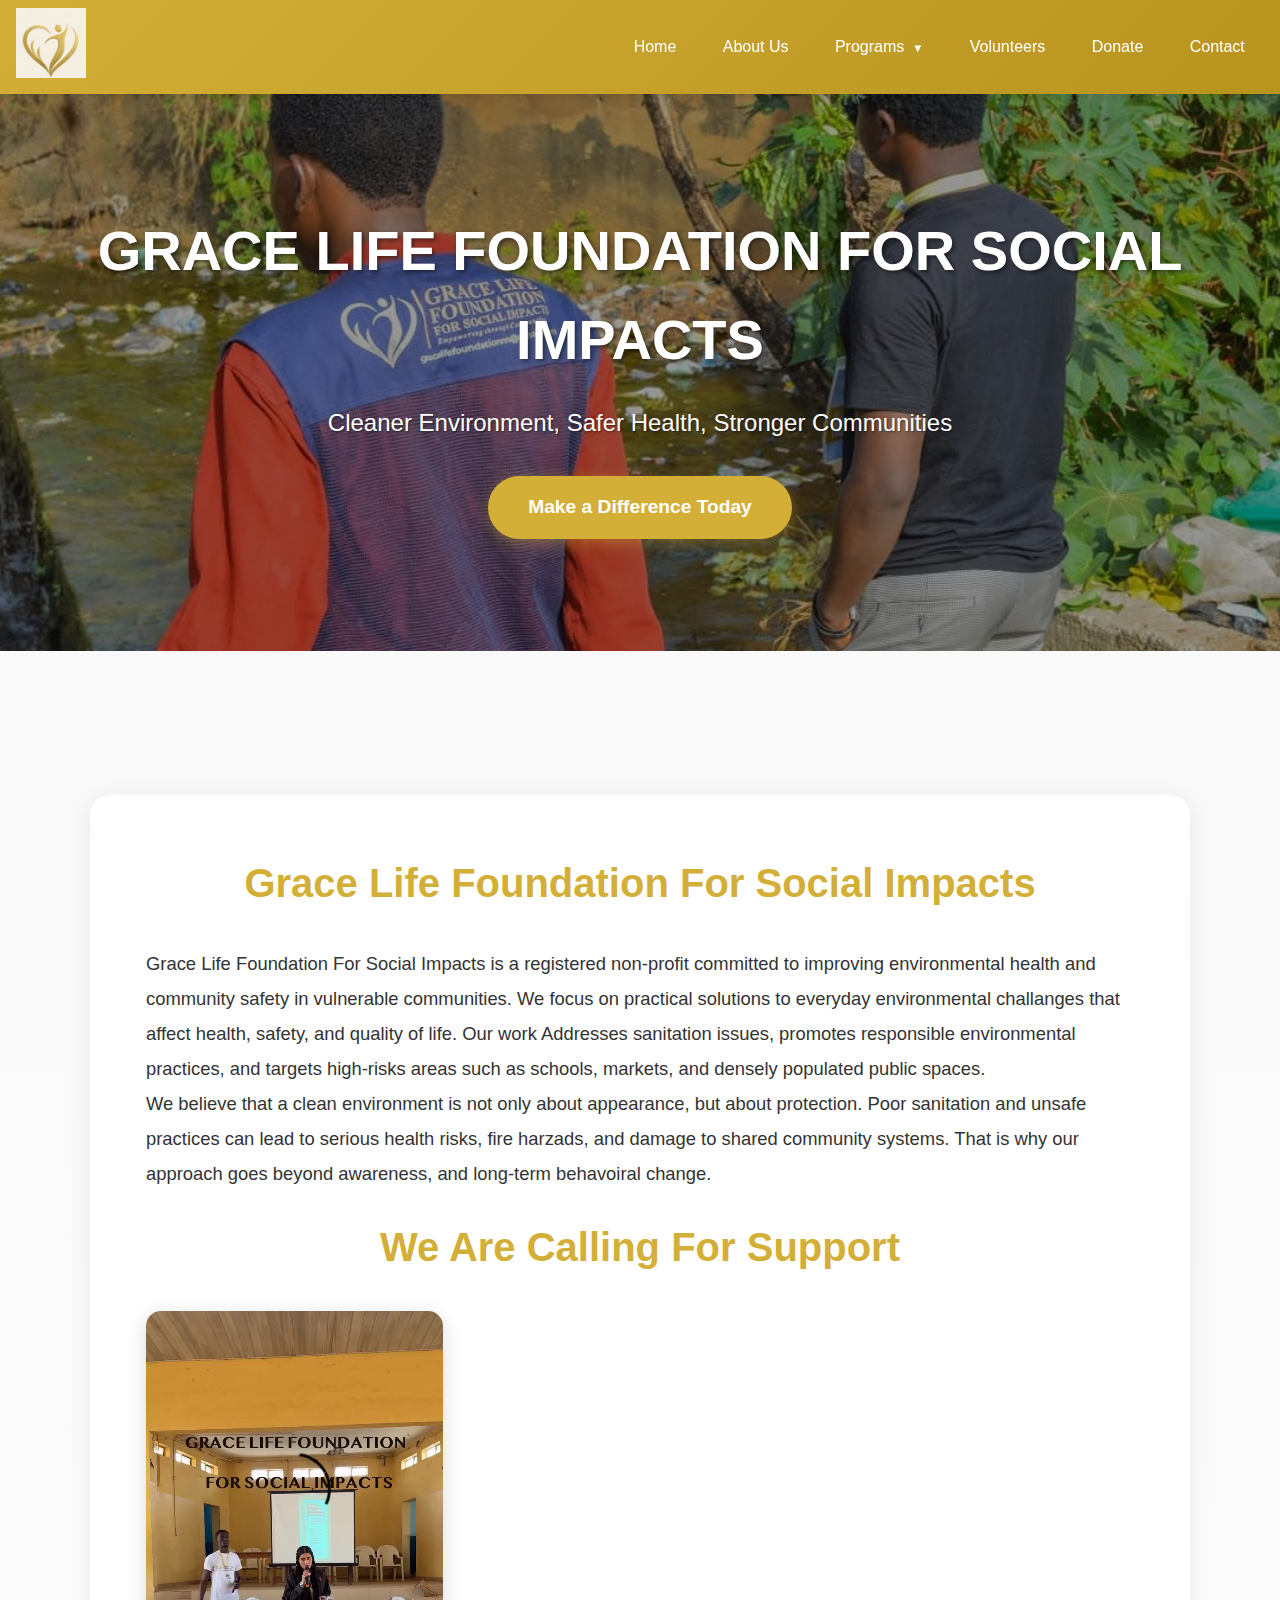
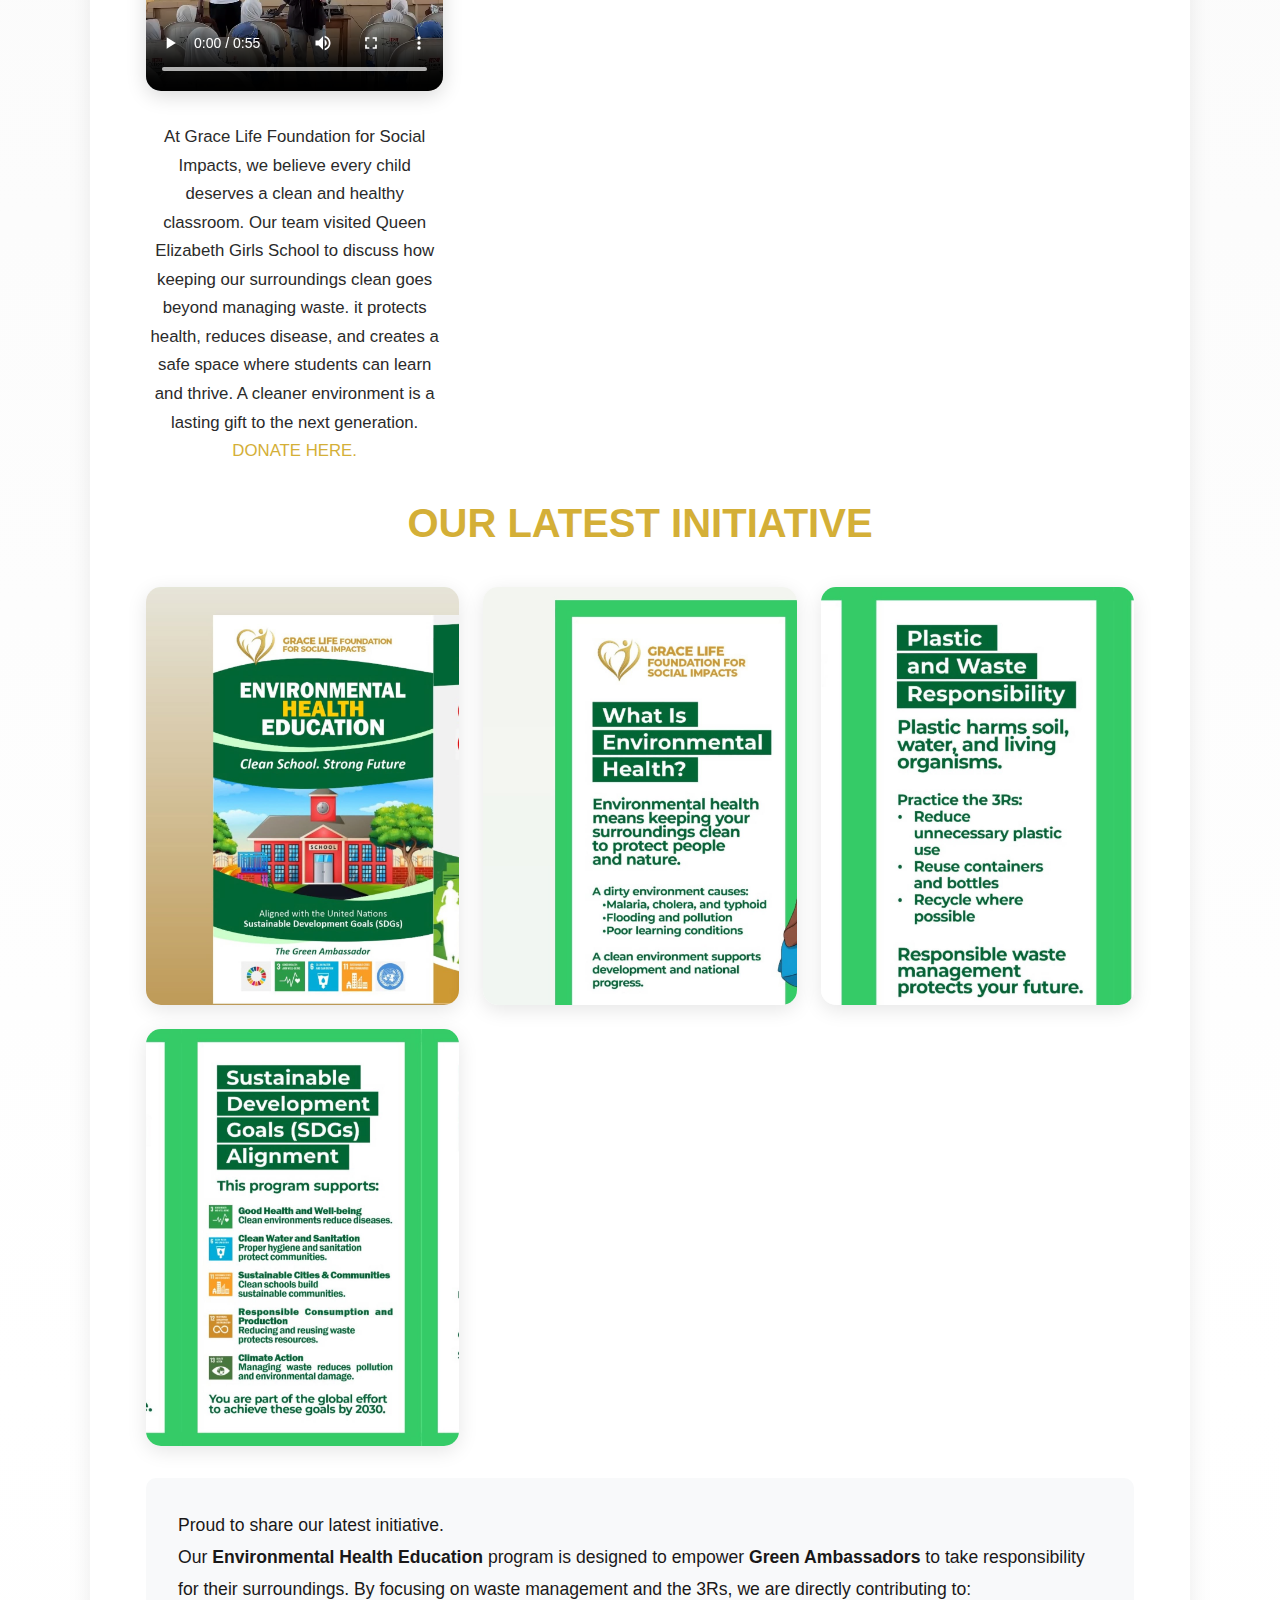
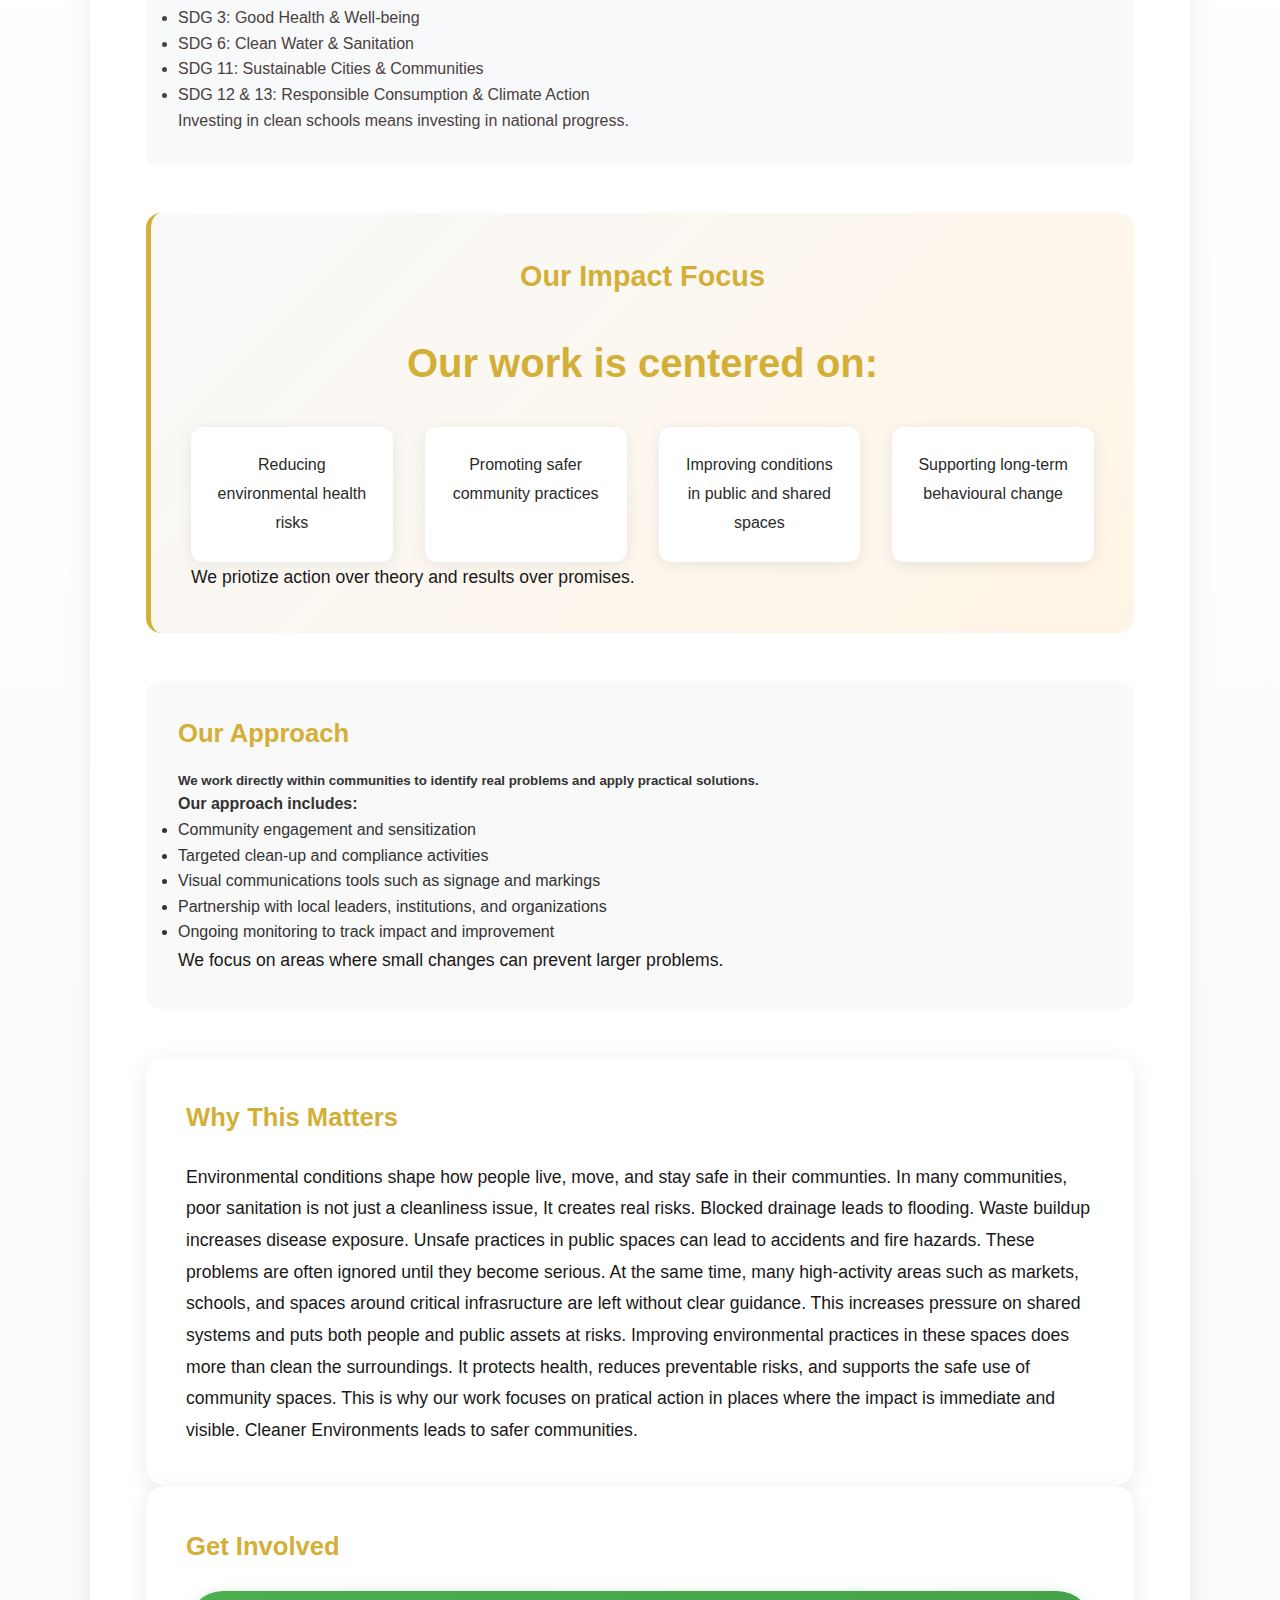
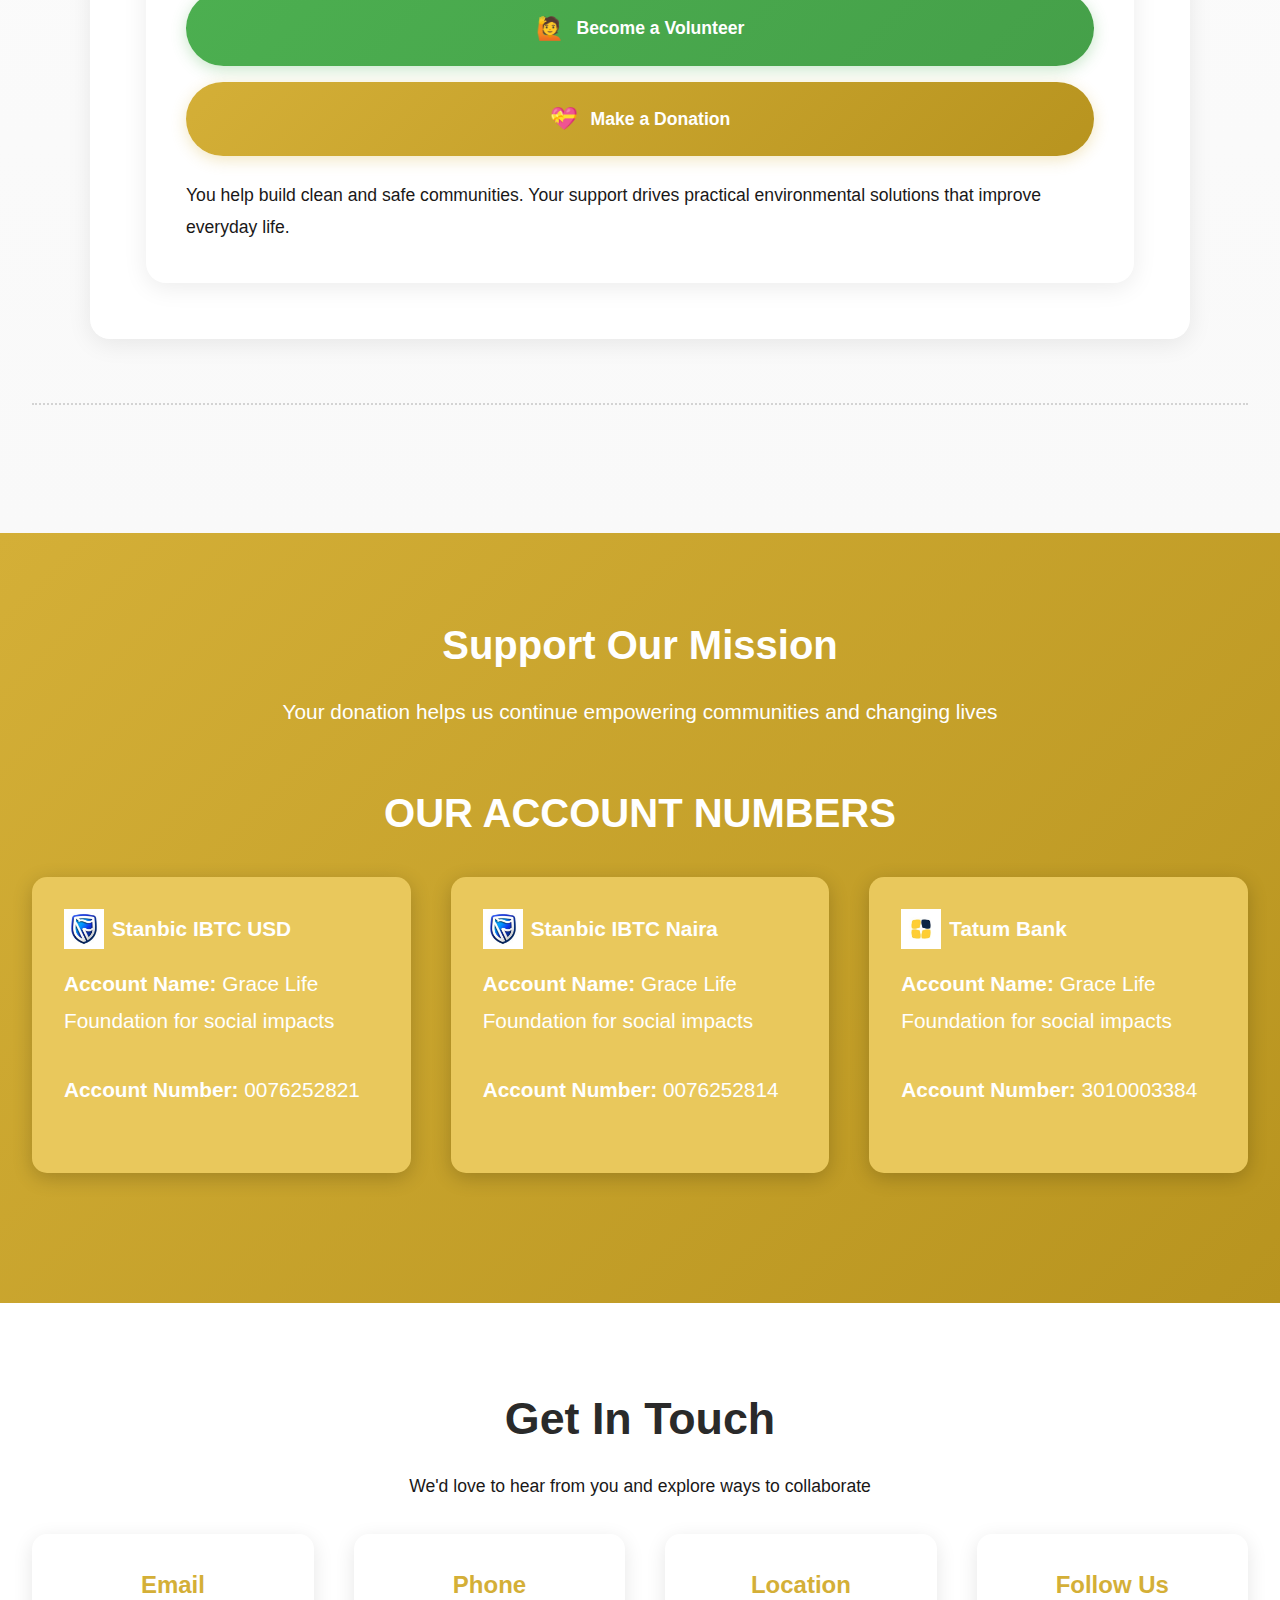
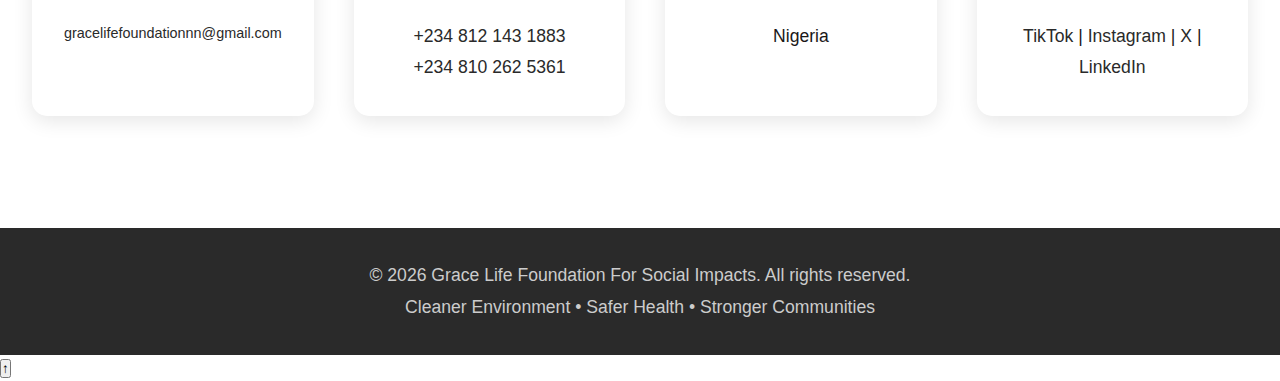
<file: index.html>
<!DOCTYPE html>
<html lang="en">
<head>
  <meta charset="UTF-8">
  <meta name="viewport" content="width=device-width, initial-scale=1.0">
  <meta name="description" content="Grace Life Foundation (Non-Governmental Organization) - Cleaner Environment, Safer Health and Stronger Communities.">
  <meta name="keywords" content="Grace Life Foundation, NGO, Cleaner Environment, charity, Safer Health, service, education, social impact">
  <meta http-equiv="X-Frame-Options" content="SAMEORIGIN">
  <meta http-equiv="X-Content-Type-Options" content="nosniff">
  <meta http-equiv="Content-Security-Policy" content="upgrade-insecure-requests">

  <link rel="icon" type="image/x-icon" href="assets/images/logo.jpg">
  <title>GRACE LIFE FOUNDATION FOR SOCIAL IMPACTS</title>
  <link rel="canonical" href="https://gracelifefoundation.org/">
  <link rel="stylesheet" href="assets/Styles/header.css">
  <link rel="stylesheet" href="assets/Styles/about.css">
  <link rel="stylesheet" href="assets/Styles/index.css">
  <link rel="stylesheet" href="assets/Styles/media.css">

  <script type="application/ld+json">
  {
    "@context": "https://schema.org",
    "@type": "NGO",
    "name": "Grace Life Foundation For Social Impacts",
    "url": "https://www.gracelifefoundation.org",
    "logo": "https://www.gracelifefoundation.org/assets/images/logo.jpg",
    "email": "gracelifefoundationnn@gmail.com",
    "telephone": "+2348121431883",
    "description": "Grace Life Foundation For Social Impacts is a registered non-profit dedicated to providing humanittarian aid and health support to vulnerable communities in Nigeria.",
    "address": {
      "@type": "PostalAddress",
      "addressCountry": "NG"
    },
    "sameAs": [
      "https://www.tiktok.com/@gracelifefoundation",
      "https://www.instagram.com/grace_life_foundation",
      "https://www.x.com/GracelifeI",
      "https://www.linkedin.com/in/grace-life-foundation-for-social-impacts-80000a39b"
    ]
  }
  </script>
</head>
<body>

   <!-- HEADER -->
  <header id="header-container">
    <div class="logo-wrapper">
      <a href="/">
        <img src="assets/images/logo.jpg" href="index.html" alt="Grace Life Foundation Logo" class="logo-image">
      </a>
    </div>
    <!-- Hamburger Menu Button -->
    <div class="hamburger" id="hamburger">
      <span></span>
      <span></span>
      <span></span>
    </div>

    <nav class="header-wrapper" id="headerNav">
      <a href="/">Home</a>
      <a href="about.html">About Us</a>
      
      <div class="dropdown">
        <span class="nav-item">Programs</span>
        <div class="dropdown-content">
          <a href="health_and_action.html">Environmental Health & Action</a>
          <a href="2026.html">Programs (2026)</a>
          <a href="programs.html">Programs (2025)</a>
        </div>
      </div>
      <a href="volunteer.html">Volunteers</a>
      <a href="donate.html">Donate</a>
      <a href="#contact">Contact</a>
    </nav>
  </header>


  <!-- HERO SECTION -->
  <section class="hero-section" id="home">
    <h1>GRACE LIFE FOUNDATION FOR SOCIAL IMPACTS  </h1>
    <p>Cleaner Environment, Safer Health, Stronger Communities</p>
    <a href="#donate" class="cta-button">Make a Difference Today</a>
  </section>

  <!-- ABOUT SECTION -->
  <section id="about">

    <!-- Main About Content -->
    <div class="about-content-wrapper">
      <div class="about-main-text">
        <h2>Grace Life Foundation For Social Impacts</h2>
        <p class="intro-text"> 
          Grace Life Foundation For Social Impacts is a registered non-profit committed to improving environmental health 
          and community safety in vulnerable communities.
          We focus on practical solutions to everyday environmental challanges that affect health, safety, and quality of life.
          Our work Addresses sanitation issues, promotes responsible environmental
          practices, and targets high-risks areas such as schools, markets, and densely populated
          public spaces.<br>
          We believe that a clean environment is not only about appearance, but about protection. Poor sanitation
          and unsafe practices can lead to serious health risks, fire harzads, and damage to shared community systems. That is 
          why our approach goes beyond awareness, and long-term behavoiral change.
        </p>
        <!-- Donation Wrapper -->
        <div class="project1-header">
          <h2>We Are Calling For Support</h2>
        </div>
        <div class="notable-grid">
          <div class="notable-item">
            <video controls src="assets/videos/MAR-3.mp4" class="founder-image" alt="calling for donations"></video>
            <p>
              At Grace Life Foundation for Social Impacts, we believe every child deserves a clean and healthy classroom. 
              Our team visited Queen Elizabeth Girls School to discuss how keeping our surroundings clean goes beyond 
              managing waste. it protects health, reduces disease, and creates a safe space where students can learn and thrive.
              A cleaner environment is a lasting gift to the next generation.<a href="donate.html" style="color: #d4af37;"> DONATE HERE.</a>
            </p>
          </div>
        </div>
        <br>  
        
     
        <!-- OUR LATEST INITIATIVE -->
        <div class="project1-header">
          <h2>OUR LATEST INITIATIVE</h2>
        </div>
        <div class="image-gallery-4">
          <div class="gallery-item-4">
            <img src="assets/images/2026-FEB25-08.jpg" alt="Empowering Green Ambassadors for a Healthier Future">
          </div>
          <div class="gallery-item-4">
            <img src="assets/images/2026-FEB25-09.jpg" alt="Empowering Green Ambassadors for a Healthier Future">
          </div>
          <div class="gallery-item-4">
            <img src="assets/images/2026-FEB25-10.jpg" alt="Empowering Green Ambassadors for a Healthier Future">
          </div>
          <div class="gallery-item-4">
            <img src="assets/images/2026-FEB25-11.jpg" alt="Empowering Green Ambassadors for a Healthier Future">
          </div>
        </div>
        <div class="program-text">
          <P>
            Proud to share our latest initiative.<br>
            Our <strong>Environmental Health Education</strong> program is designed to empower <strong>Green Ambassadors</strong>
            to take responsibility for their surroundings.
            By focusing on waste management and the 3Rs, we are directly contributing to:
            <ul>
              <li>SDG 3: Good Health & Well-being</li>
              <li>SDG 6: Clean Water & Sanitation</li>
              <li>SDG 11: Sustainable Cities & Communities</li>
              <li>SDG 12 & 13: Responsible Consumption & Climate Action</li>
            </ul>
            Investing in clean schools means investing in national progress.
          </P>
        </div>

        <!-- Impact Section with Icons -->
        <div class="impact-section">
          <h3>Our Impact Focus</h3>
          <h2>Our work is centered on:</h2>
          <div class="impact-grid">
            <div class="impact-item">
              <p>Reducing environmental health risks</p>
            </div>
            <div class="impact-item">
              <p>Promoting safer community practices</p>
            </div>
            <div class="impact-item">
              <p>Improving conditions in public and shared spaces</p>
            </div>
            <div class="impact-item">
              <p>Supporting long-term behavioural change</p>
            </div>
          </div>
          <p>
            <bold>
              We priotize action over theory and results over promises.
            </bold> 
          </p>
        </div>

        <!-- Our Work Section -->
        <div class="work-section">
          <h3>Our Approach</h3>
          <h5>
            We work directly within communities to identify real problems and apply practical solutions.
          </h5>

          <ul>
            <strong>Our approach includes:</strong>
            <li>Community engagement and sensitization</li>
            <li>Targeted clean-up and compliance activities</li>
            <li>Visual communications tools such as signage and markings</li>
            <li>Partnership with local leaders, institutions, and organizations</li>
            <li>Ongoing monitoring to track impact and improvement</li>
          </ul>

          <p>
            We focus on areas where small changes can prevent larger problems.
          </p>
        </div>
      </div>
      <!-- WHY THIS MATTERS  -->
      <div class="why-matters">
        <h3>Why This Matters</h3>
        <p>
          Environmental conditions shape how people live, move, 
          and stay safe in their communties.
          In many communities, poor sanitation is not just a cleanliness
          issue, It creates real risks. Blocked drainage leads to flooding. 
          Waste buildup increases disease exposure. Unsafe practices in 
          public spaces can lead to accidents and fire hazards.
          These problems are often ignored until they become serious.
          At the same time, many high-activity areas such as markets, schools,
          and spaces around critical infrasructure are left without clear
          guidance. This increases pressure on shared systems and puts both people
          and public assets at risks.
          Improving environmental practices in these spaces does more
          than clean the surroundings. It protects health, reduces 
          preventable risks, and supports the safe use of community
          spaces.
          This is why our work focuses on pratical action in places where
          the impact is immediate and visible.
          Cleaner Environments leads to safer communities.
        </p>
      </div>
      <!-- GET INVOLVED -->
      <div class="get-involved">
        <h3>Get Involved</h3>
        <div class="involvement-buttons">
          <a href="/volunteer.html" class="involvement-btn volunteer-btn">
            <span class="btn-icon">🙋</span>
            Become a Volunteer
          </a>
          <a href="/#donate" class="involvement-btn donate-btn">
            <span class="btn-icon">💝</span>
            Make a Donation
          </a>
        </div>
        <p class="involvement-text">
        <p>
          You help build clean and safe communities. Your support
          drives practical environmental solutions that improve everyday life.
        </p>
      </div>
    </div>



    <!-- Why This Matters & Get Involved -->
    <hr class="section-divider">
  </section>

 

  <!-- DONATE SECTION -->
  <section id="donate">
    <div class="donate-wrapper">
      <h2>Support Our Mission</h2>
      <p>
        Your donation helps us continue empowering communities and changing lives
      </p>
    </div>
    
    <div class="account-details" id="accountDetails">
      <h2>OUR ACCOUNT NUMBERS</h2>
      <div class="account-cards-wrapper">
        <div class="account-card">
          <h3>
            <img src="assets/images/stanbicibtc-logo.jpg" alt="Stanbic IBTC Logo" class="bank-logo">
            Stanbic IBTC USD
          </h3>
          <p><strong>Account Name:</strong> Grace Life Foundation for social impacts</p>
          <p><strong>Account Number:</strong> 0076252821</p>
        </div>
        <div class="account-card">
          <h3>
            <img src="assets/images/stanbicibtc-logo.jpg" alt="Stanbic IBTC Logo" class="bank-logo">
            Stanbic IBTC Naira
          </h3>
          <p><strong>Account Name:</strong> Grace Life Foundation for social impacts</p>
          <p><strong>Account Number:</strong> 0076252814</p>
        </div>
        <div class="account-card">
          <h3>
            <img src="assets/images/tatumbank-logo.jpg" alt="Tatum Bank Logo" class="bank-logo">
            Tatum Bank
          </h3>
          <p><strong>Account Name:</strong> Grace Life Foundation for social impacts</p>
          <p><strong>Account Number:</strong> 3010003384</p>
        </div>
      </div>
    </div>
  </section>

  <!-- CONTACT SECTION -->
  <section id="contact">
    <h1>Get In Touch</h1>
    <p>We'd love to hear from you and explore ways to collaborate</p>
    
    <div class="contact-info">
      <div class="contact-card">
        <h3>Email</h3>
        <p style="font-size:0.9rem">
          <a href="mailto:gracelifefoundationnn@gmail.com">gracelifefoundationnn@gmail.com</a>
        </p>
      </div>
      
      <div class="contact-card">
        <h3>Phone</h3>
        <p><a href="tel:+2348121431883">+234 812 143 1883</a></p>
        <p><a href="tel:+2348102625361">+234 810 262 5361</a></p>
      </div>
      
      <div class="contact-card">
        <h3>Location</h3>
        <p>Nigeria</p>
      </div>
      <div class="contact-card">
        <h3>Follow Us</h3>
        <p>
          <a href="https://www.tiktok.com/@gracelifefoundation" target="_blank" rel="noopener noreferrer">TikTok</a> |  
          <a href="https://www.instagram.com/grace_life_foundation" target="_blank" rel="noopener noreferrer">Instagram</a> |
          <a href="https://www.x.com/GracelifeI" target="_blank" rel="noopener noreferrer">X</a> |  
          <a href="https://www.linkedin.com/in/grace-life-foundation-for-social-impacts-80000a39b" target="_blank" rel="noopener noreferrer">LinkedIn</a> 
        </p>
      </div>
    </div>
  </section>

  <!-- FOOTER -->
  <footer>
    <p>&copy; 2026 Grace Life Foundation For Social Impacts. All rights reserved.</p>
    <p>Cleaner Environment • Safer Health • Stronger Communities</p>
  </footer>
   <!-- SCROLL TO TOP BUTTON -->
  <button id="scrollToTopBtn" class="scroll-to-top" aria-label="Scroll to top">&#8593;</button>
  <script type="text/javascript" src="assets/Scripts/index.js"></script>
</body>
</html>
</file>
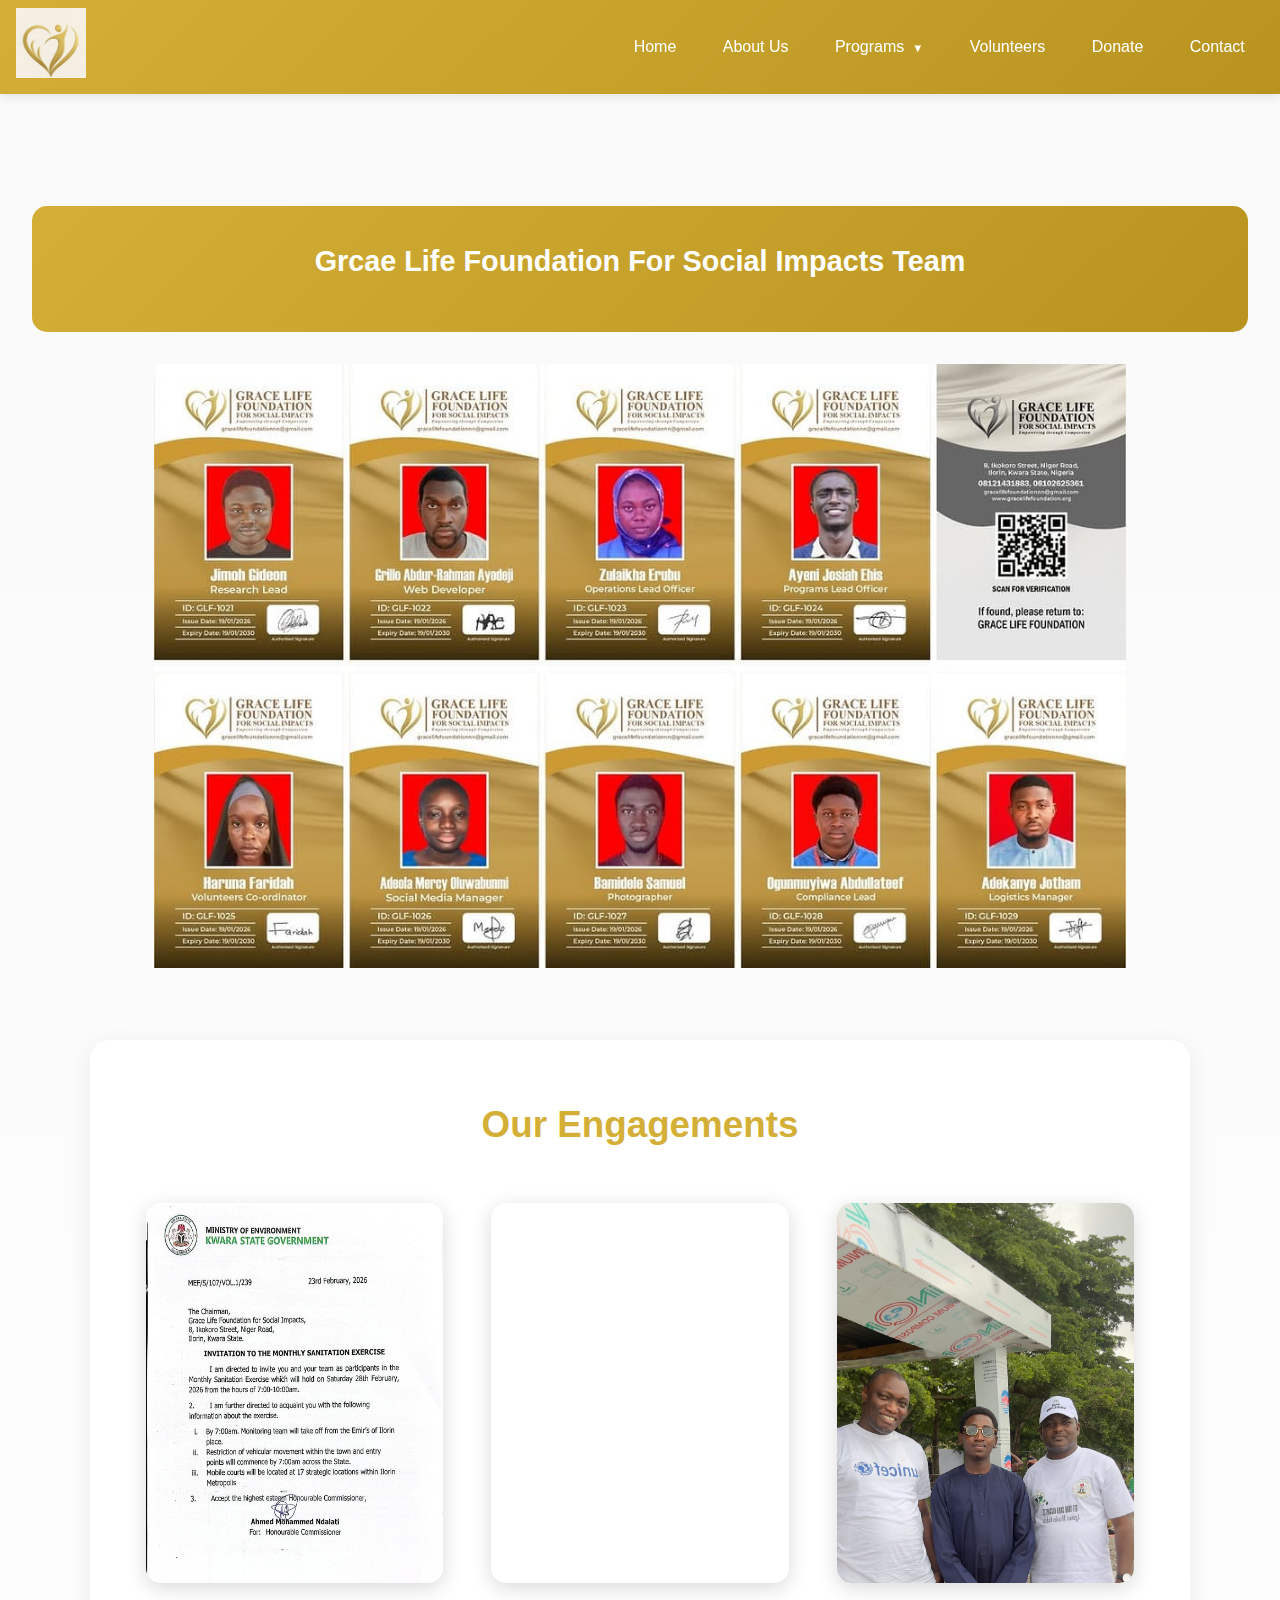
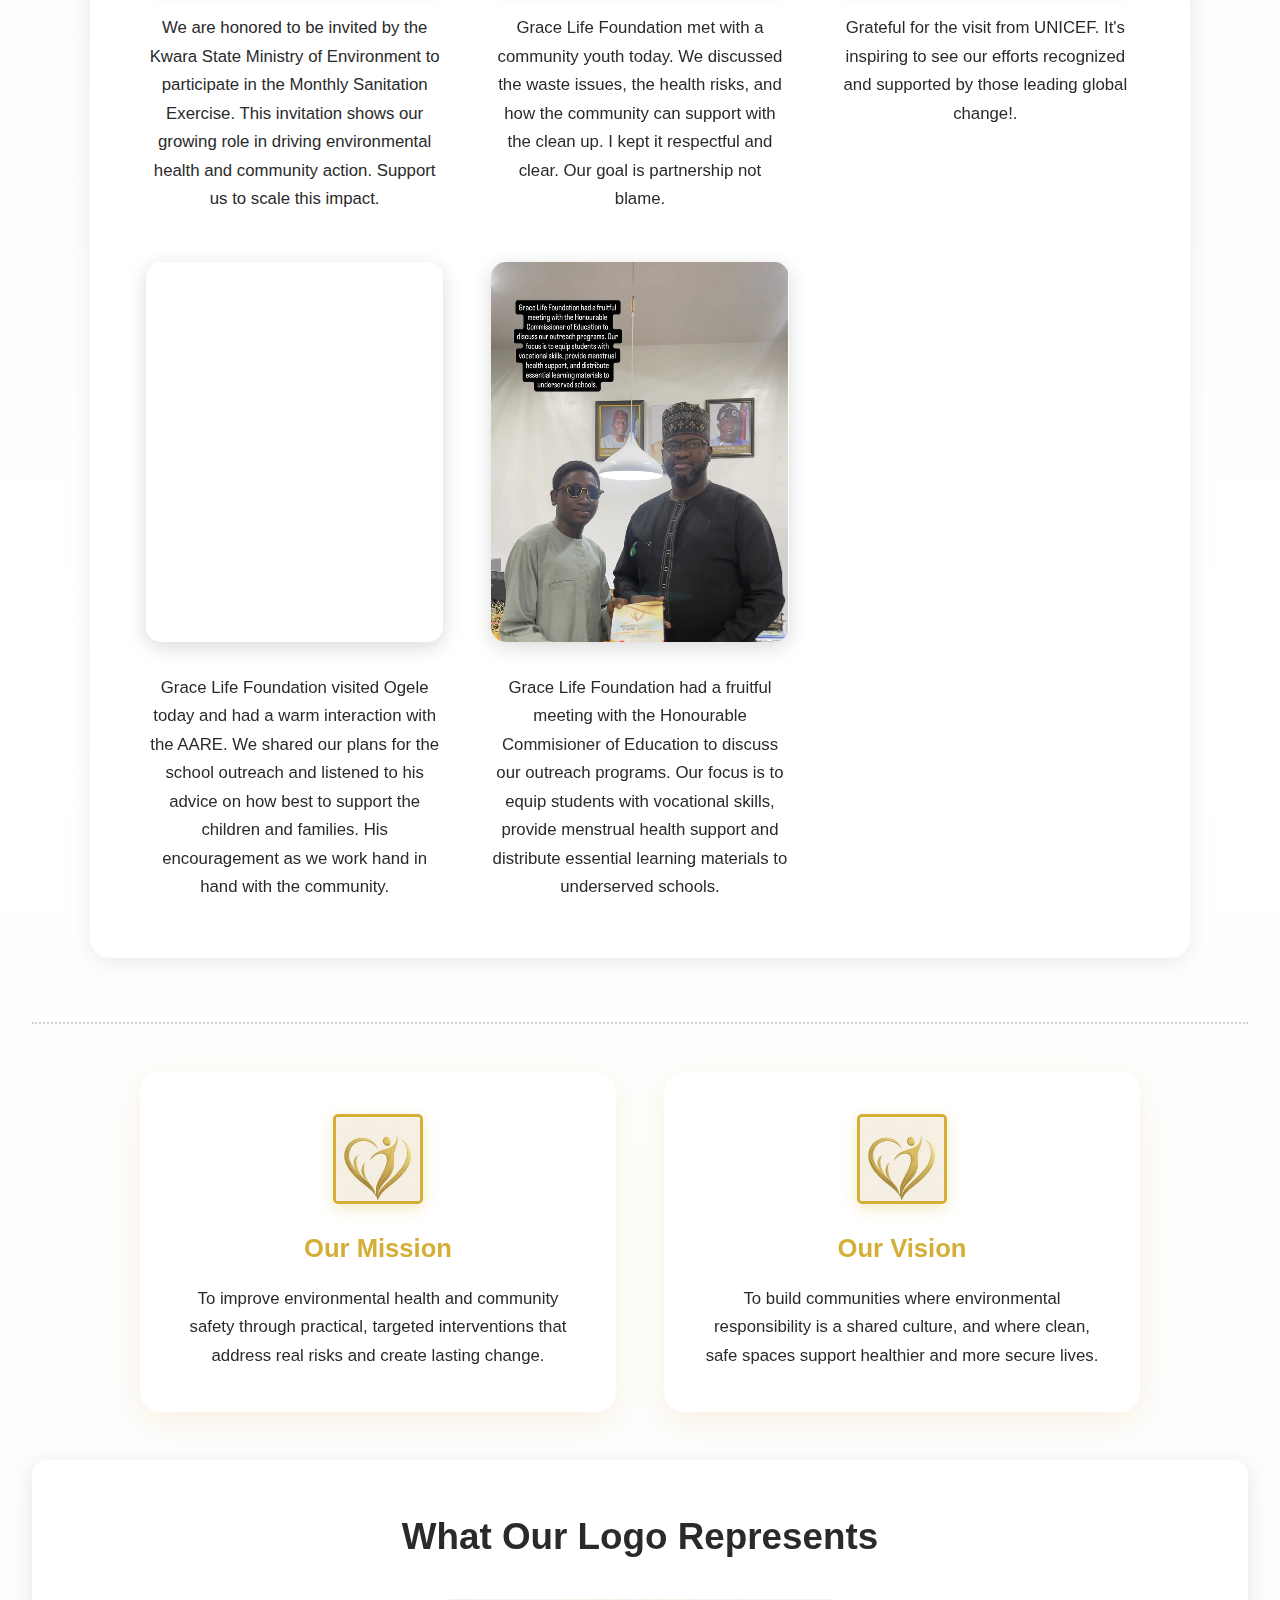
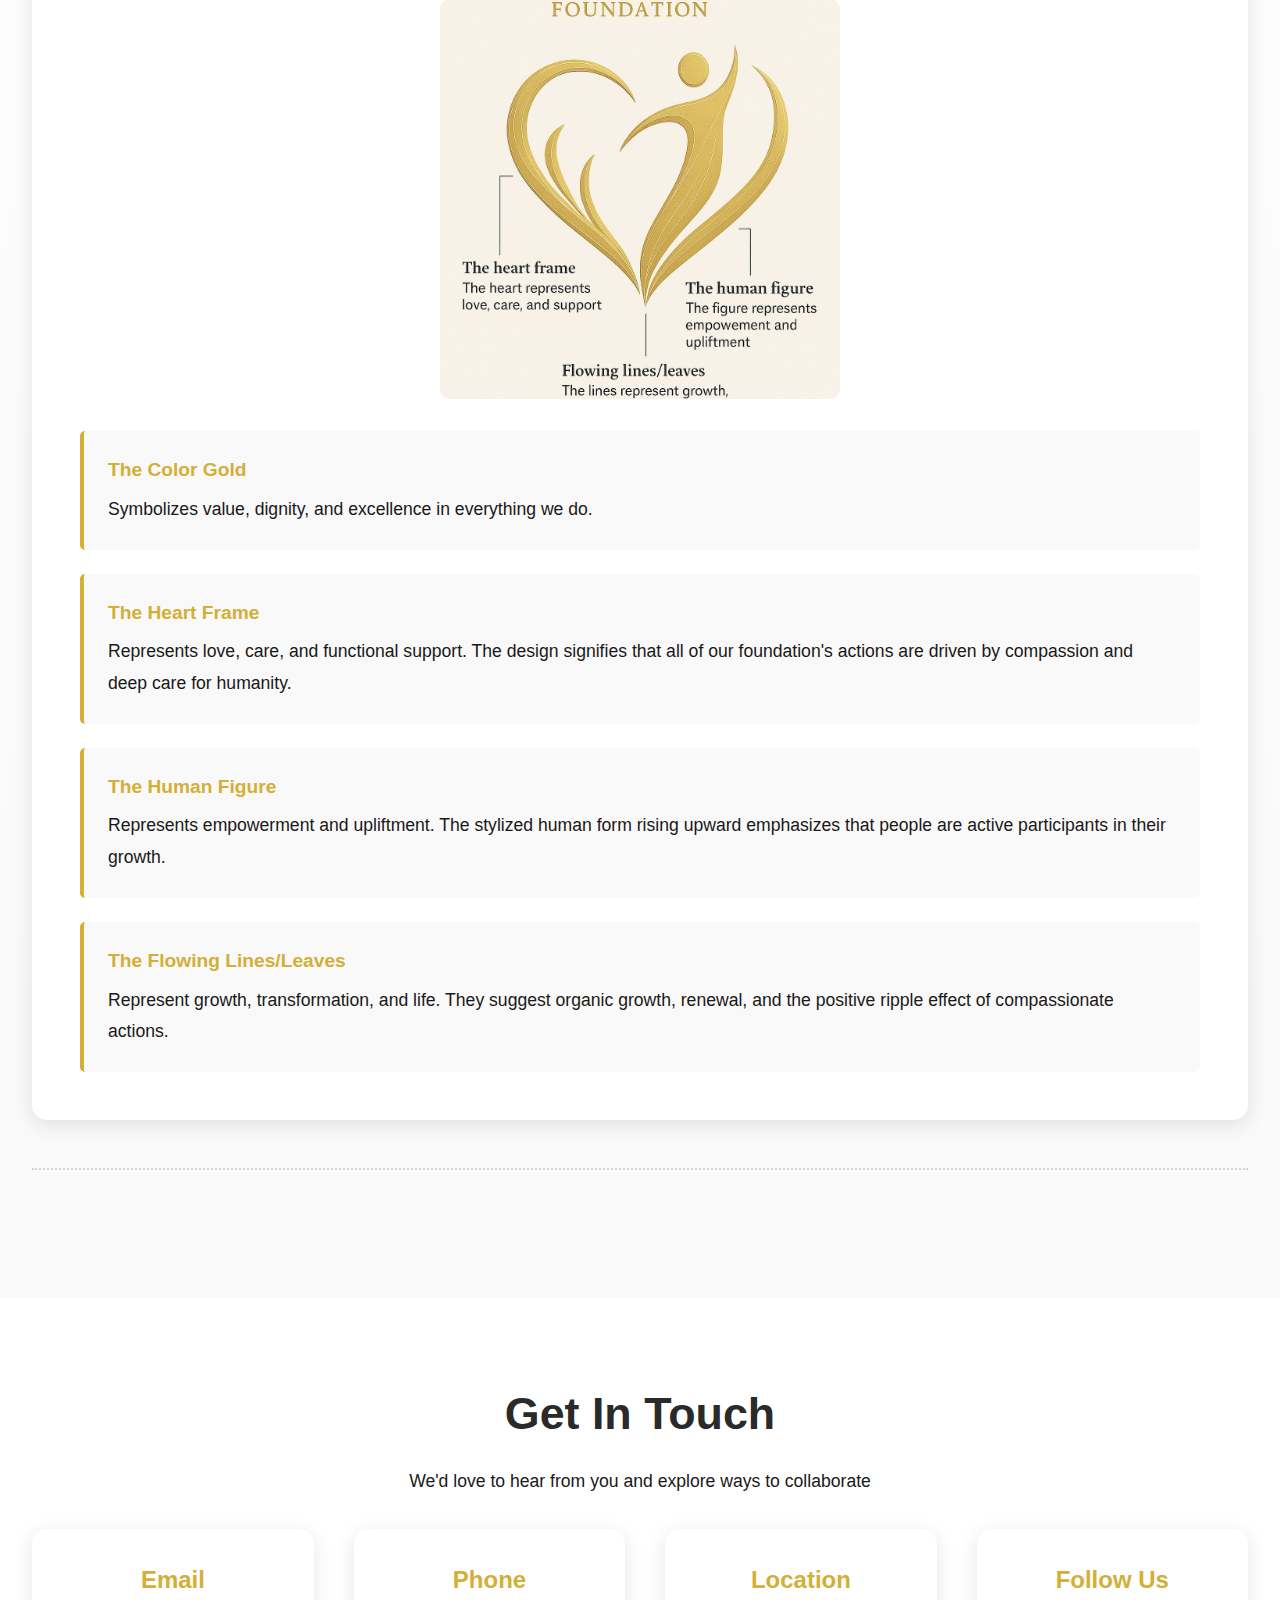
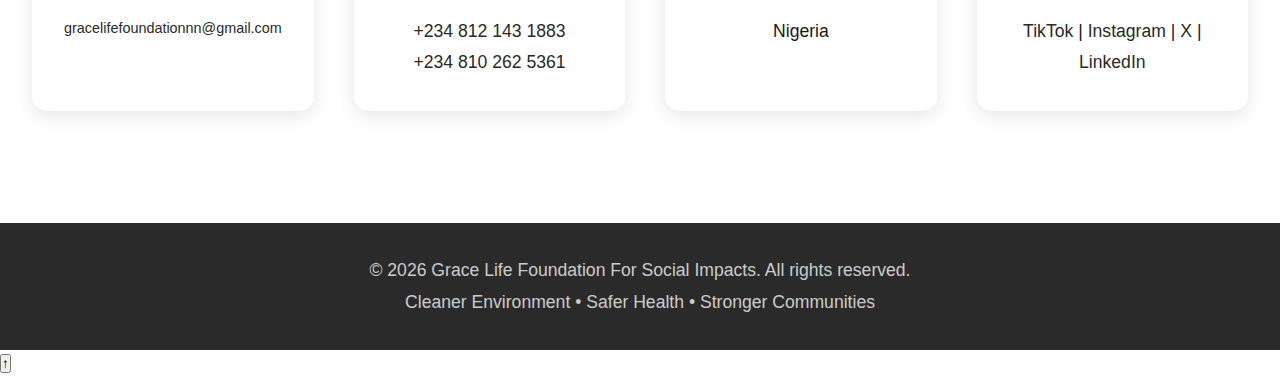
<file: about.html>
<!DOCTYPE html>
<html lang="en">
<head>
  <meta charset="UTF-8">
  <meta name="viewport" content="width=device-width, initial-scale=1.0">
  <meta http-equiv="X-Frame-Options" content="SAMEORIGIN">
  <meta http-equiv="X-Content-Type-Options" content="nosniff">
  <meta http-equiv="Content-Security-Policy" content="upgrade-insecure-requests">
  <meta name="description" content="Grace Life Foundation (Non-Governmental Organization) - Cleaner Environment, Safer Health and Stronger Communities.">
  <meta name="keywords" content="Grace Life Foundation, NGO, Cleaner Environment, charity, Safer Health, service, education, social impact">
  <!-- Open Graph / Social Sharing -->
  <!-- <meta property="og:type" content="website">
  <meta property="og:url" content="https://gracelifefoundation.org/about.html">
  <meta property="og:title" content="About Us - Grace Life Foundation For Social Impacts">
  <meta property="og:description" content="Learn about Grace Life Foundation — our mission, vision, team, and our work building cleaner environments and stronger communities in Nigeria.">
  <meta property="og:image" content="https://gracelifefoundation.org/assets/images/logo.jpg">
  <meta property="og:image:width" content="1200">
  <meta property="og:image:height" content="630">
  <meta property="og:site_name" content="Grace Life Foundation For Social Impacts"> -->

  <!-- WhatsApp / Twitter fallback -->
  <!-- <meta name="twitter:card" content="summary_large_image">
  <meta name="twitter:title" content="About Us - Grace Life Foundation">
  <meta name="twitter:description" content="Learn about Grace Life Foundation — our mission, vision, and work building stronger communities in Nigeria.">
  <meta name="twitter:image" content="https://gracelifefoundation.org/assets/images/the team.jpg"> -->
  <link rel="icon" type="image/x-icon" href="assets/images/logo.jpg">
  <title>GRACE LIFE FOUNDATION FOR SOCIAL IMPACTS</title>
  <link rel="canonical" href="https://gracelifefoundation.org/about.html">
  <link rel="stylesheet" href="assets/Styles/header.css">
  <link rel="stylesheet" href="assets/Styles/about.css">
  <link rel="stylesheet" href="assets/Styles/index.css">
  <link rel="stylesheet" href="assets/Styles/media.css">

  <script type="application/ld+json">
  {
    "@context": "https://schema.org",
    "@type": "NGO",
    "name": "Grace Life Foundation For Social Impacts",
    "url": "https://www.gracelifefoundation.org",
    "logo": "https://www.gracelifefoundation.org/assets/images/logo.jpg",
    "email": "gracelifefoundationnn@gmail.com",
    "telephone": "+2348121431883",
    "description": "A registered non-profit dedicated to providing humanitarian aid and health support to vulnerable communities in Nigeria.",
    "foundingLocation": {
      "@type": "Place",
      "name": "Kwara State, Nigeria"
    },
    "address": {
      "@type": "PostalAddress",
      "addressCountry": "NG"
    },
    "sameAs": [
      "https://www.tiktok.com/@gracelifefoundation",
      "https://www.instagram.com/grace_life_foundation",
      "https://www.x.com/GracelifeI",
      "https://www.linkedin.com/in/grace-life-foundation-for-social-impacts-80000a39b"
    ],
    "mission": "To serve through compassion, uplift the underserved, and grow together in purpose.",
    "slogan": "Cleaner Environment, Safer Health, Stronger Communities"
  }
  </script>
</head>
<body>

   <!-- HEADER -->
  <header id="header-container">
    <div class="logo-wrapper">
      <a href="index.html">
        <img src="assets/images/logo.jpg" href="index.html" alt="Grace Life Foundation Logo" class="logo-image">
      </a>
    </div>
    <!-- Hamburger Menu Button -->
    <div class="hamburger" id="hamburger">
      <span></span>
      <span></span>
      <span></span>
    </div>

    <nav class="header-wrapper" id="headerNav">
      <a href="index.html">Home</a>
      <a href="about.html">About Us</a>
      
      <div class="dropdown">
        <span class="nav-item">Programs</span>
        <div class="dropdown-content">
          <a href="health-and-action.html">Environmental Health & Action</a>
          <a href="2026.html">Programs (2026)</a>
          <a href="programs.html">Programs (2025)</a>
        </div>
      </div>
      <a href="volunteer.html">Volunteers</a>
      <a href="donate.html">Donate</a>
      <a href="#contact">Contact</a>
    </nav>
  </header>
  
  <section id="about">
    <div class="program1-header">
      <h2>Grcae Life Foundation For Social Impacts Team</h2>
    </div>
    <div class="team-image-container">
      <img src="assets/images/the team.jpg" alt="the team" class="team-image">
    </div>
   
   <!-- Notable Meetings -->
    <div class="notable-wrapper">
      <h2>Our Engagements</h2>
      <div class="notable-grid">
        <div class="notable-item">
          <img src="assets/images/founder-5.jpg" class="founder-image" alt="Invitation to monthly sanitation execise">
          <p>
            We are honored to be invited by the Kwara State 
            Ministry of Environment to participate in the Monthly Sanitation Exercise. 
            This invitation shows our growing role in driving environmental health 
            and community action. Support us to scale this impact.
          </p>
        </div>

        <div class="notable-item">
          <video autoplay muted loop src="assets/videos/founder-5.mp4" alt="Meeting with community youth member" class="founder-image"></video>
          <p>
            Grace Life Foundation met with a community youth today. We discussed the waste
            issues, the health risks, and how the community can support with the clean up.
            I kept it respectful and clear. Our goal is partnership not blame.
          </p>
        </div>
    
        <div class="notable-item">
          <img src="assets/images/founder-3.jpg" alt="Meeting with UNICEF" class="founder-image">
          <p>
            Grateful for the visit from UNICEF. It's inspiring to see our efforts
            recognized and supported by those leading global change!.
          </p>
        </div>
        
        <div class="notable-item">
          <video autoplay muted loop src="assets/videos/founder-2.mp4" alt="Meeting with the AARE of Ogele" class="founder-image"></video>
          <p>
            Grace Life Foundation visited Ogele today and had a warm interaction with the AARE.
            We shared our plans for the school outreach and listened to his advice on how best 
            to support the children and families. His encouragement as we work hand in hand with 
            the community.
          </p>
        </div>
        <div class="notable-item">
          <video autoplay muted loop src="assets/videos/founder-1.mp4" alt="Meeting with the commissioner of education" class="founder-image"></video>
          <p>
            Grace Life Foundation had a fruitful meeting with the Honourable Commisioner of Education
            to discuss our outreach programs. Our focus is to equip students with vocational skills,
            provide menstrual health support and distribute essential learning materials to
            underserved schools.
          </p>
        </div>
      </div>
    </div>

    <hr class="section-divider">

    <!-- Mission and Vision Cards -->
    <div class="mission-vision-wrapper">
      <div class="mission-vision-card">
        <div class="card-icon">
          <img src="assets/images/logo.jpg" alt="Mission Icon">
        </div>
        <h3>Our Mission</h3>
        <p>
          To improve environmental health and community safety through practical, targeted 
          interventions that address real risks and create lasting change.
        </p>
      </div>
      
      <div class="mission-vision-card">
        <div class="card-icon">
          <img src="assets/images/logo.jpg" alt="Vision Icon">
        </div>
        <h3>Our Vision</h3>
        <p>
          To build communities where environmental responsibility is a shared culture, and where clean, 
          safe spaces support healthier and more secure lives.
        </p>
      </div>
    </div>

    <!-- Logo Meaning -->
    <div class="logo-meaning">
      <h2>What Our Logo Represents</h2>
      <img src="assets/images/about logo.jpg" alt="Grace Life Foundation Logo Breakdown" class="about-logo">
      
      <div class="logo-description">
        <div class="logo-item">
          <strong>The Color Gold</strong>
          <p>Symbolizes value, dignity, and excellence in everything we do.</p>
        </div>
        
        <div class="logo-item">
          <strong>The Heart Frame</strong>
          <p>Represents love, care, and functional support. The design signifies that all of our foundation's actions are driven by compassion and deep care for humanity.</p>
        </div>
        
        <div class="logo-item">
          <strong>The Human Figure</strong>
          <p>Represents empowerment and upliftment. The stylized human form rising upward emphasizes that people are active participants in their growth.</p>
        </div>
        
        <div class="logo-item">
          <strong>The Flowing Lines/Leaves</strong>
          <p>Represent growth, transformation, and life. They suggest organic growth, renewal, and the positive ripple effect of compassionate actions.</p>
        </div>
      </div>
    </div>
    <hr class="section-divider">
  </section>

  <!-- CONTACT SECTION -->
  <section id="contact">
    <h1>Get In Touch</h1>
    <p>We'd love to hear from you and explore ways to collaborate</p>
    
    <div class="contact-info">
      <div class="contact-card">
        <h3>Email</h3>
        <p style="font-size:0.9rem">
          <a href="mailto:gracelifefoundationnn@gmail.com">gracelifefoundationnn@gmail.com</a>
        </p>
      </div>
      
      <div class="contact-card">
        <h3>Phone</h3>
        <p><a href="tel:+2348121431883">+234 812 143 1883</a></p>
        <p><a href="tel:+2348102625361">+234 810 262 5361</a></p>
      </div>
      
      <div class="contact-card">
        <h3>Location</h3>
        <p>Nigeria</p>
      </div>

       <div class="contact-card">
        <h3>Follow Us</h3>
        <p>
          <a href="https://www.tiktok.com/@gracelifefoundation" target="_blank" rel="noopener noreferrer">TikTok</a> |  
          <a href="https://www.instagram.com/grace_life_foundation" target="_blank" rel="noopener noreferrer">Instagram</a> |
          <a href="https://www.x.com/GracelifeI" target="_blank" rel="noopener noreferrer">X</a> |  
          <a href="https://www.linkedin.com/in/grace-life-foundation-for-social-impacts-80000a39b" target="_blank" rel="noopener noreferrer">LinkedIn</a> 
        </p>
      </div>
    </div>
  </section>

  <!-- FOOTER -->
 <footer>
    <p>&copy; 2026 Grace Life Foundation For Social Impacts. All rights reserved.</p>
    <p>Cleaner Environment • Safer Health • Stronger Communities</p>
  </footer>
  <button id="scrollToTopBtn" class="scroll-to-top" aria-label="Scroll to top">&#8593;</button>
  <script type="text/javascript" src="assets/Scripts/index.js"></script>
</body>
</html>
</file>
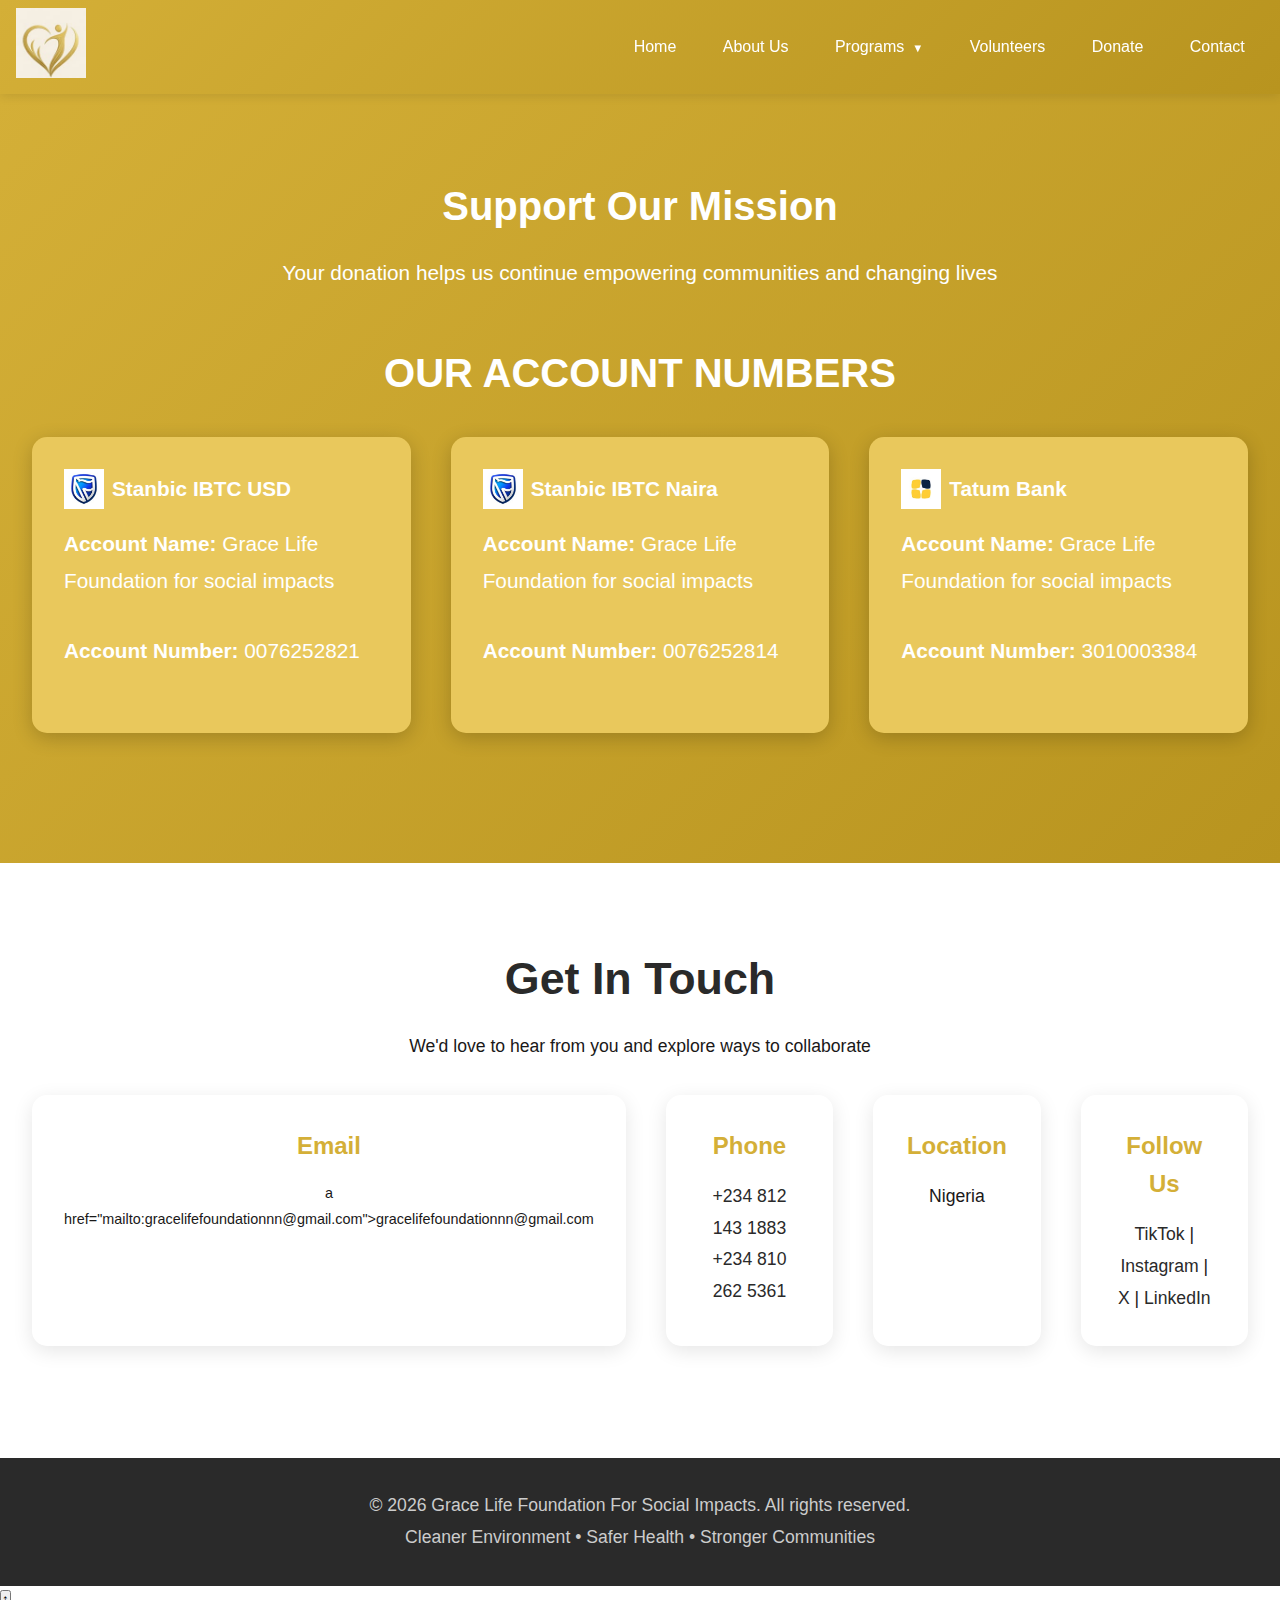
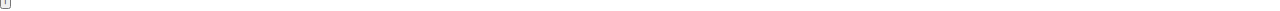
<file: donate.html>
<!DOCTYPE html>
<html lang="en">
<head>
  <meta charset="UTF-8">
  <meta name="viewport" content="width=device-width, initial-scale=1.0">
  <meta http-equiv="X-Frame-Options" content="SAMEORIGIN">
  <meta http-equiv="X-Content-Type-Options" content="nosniff">
  <meta http-equiv="Content-Security-Policy" content="upgrade-insecure-requests">
  <meta name="description" content="Grace Life Foundation (Non-Governmental Organization) - Cleaner Environment, Safer Health and Stronger Communities.">
  <meta name="keywords" content="Grace Life Foundation, NGO, Cleaner Environment, charity, Safer Health, service, education, social impact">
  <link rel="icon" type="image/x-icon" href="assets/images/logo.jpg">
  <title>GRACE LIFE FOUNDATION FOR SOCIAL IMPACTS</title>
  <link rel="canonical" href="https://gracelifefoundation.org/donate.html">
  <link rel="stylesheet" href="assets/Styles/header.css">
  <link rel="stylesheet" href="assets/Styles/about.css">
  <link rel="stylesheet" href="assets/Styles/index.css">
  <link rel="stylesheet" href="assets/Styles/media.css">

  <script type="application/ld+json">
  {
    "@context": "https://schema.org",
    "@type": "DonateAction",
    "name": "Donate to Grace Life Foundation For Social Impacts",
    "description": "Support Grace Life Foundation in providing humanitarian aid, health support, and environmental programs to vulnerable communities in Nigeria.",
    "url": "https://www.gracelifefoundation.org/donate.html",
    "recipient": {
      "@type": "NGO",
      "name": "Grace Life Foundation For Social Impacts",
      "url": "https://www.gracelifefoundation.org",
      "logo": "https://www.gracelifefoundation.org/assets/images/logo.jpg",
      "email": "gracelifefoundationnn@gmail.com",
      "address": {
        "@type": "PostalAddress",
        "addressCountry": "NG"
      }
    }
  }
  </script>
</head>
<body>

   <!-- HEADER -->
  <header id="header-container">
    <div class="logo-wrapper">
      <a href="index.html">
        <img src="assets/images/logo.jpg" href="index.html" alt="Grace Life Foundation Logo" class="logo-image">
      </a>
    </div>
    <!-- Hamburger Menu Button -->
    <div class="hamburger" id="hamburger">
      <span></span>
      <span></span>
      <span></span>
    </div>

    <nav class="header-wrapper" id="headerNav">
      <a href="index.html">Home</a>
      <a href="about.html">About Us</a>
      
      <div class="dropdown">
        <span class="nav-item">Programs</span>
        <div class="dropdown-content">
          <a href="health-and-action.html">Environmental Health & Action</a>
          <a href="2026.html">Programs (2026)</a>
          <a href="programs.html">Programs (2025)</a>
        </div>
      </div>
      <a href="volunteer.html">Volunteers</a>
      <a href="donate.html">Donate</a>
      <a href="#contact">Contact</a>
    </nav>
  </header>
  

  <!-- DONATE SECTION -->
  <section id="donate">
    <div class="donate-wrapper">
      <h2>Support Our Mission</h2>
      <p>Your donation helps us continue empowering communities and changing lives</p>
    </div>
    
    <div class="account-details" id="accountDetails">
      <h2>OUR ACCOUNT NUMBERS</h2>
      <div class="account-cards-wrapper">
        <div class="account-card">
          <h3>
            <img src="assets/images/stanbicibtc-logo.jpg" alt="Stanbic IBTC Logo" class="bank-logo">
            Stanbic IBTC USD
          </h3>
          <p><strong>Account Name:</strong> Grace Life Foundation for social impacts</p>
          <p><strong>Account Number:</strong> 0076252821</p>
        </div>
        <div class="account-card">
          <h3>
            <img src="assets/images/stanbicibtc-logo.jpg" alt="Stanbic IBTC Logo" class="bank-logo">
            Stanbic IBTC Naira
          </h3>
          <p><strong>Account Name:</strong> Grace Life Foundation for social impacts</p>
          <p><strong>Account Number:</strong> 0076252814</p>
        </div>
        <div class="account-card">
          <h3>
            <img src="assets/images/tatumbank-logo.jpg" alt="Tatum Bank Logo" class="bank-logo">
            Tatum Bank
          </h3>
          <p><strong>Account Name:</strong> Grace Life Foundation for social impacts</p>
          <p><strong>Account Number:</strong> 3010003384</p>
        </div>
      </div>
    </div>
  </section>

   <!-- CONTACT SECTION -->
  <section id="contact">
    <h1>Get In Touch</h1>
    <p>We'd love to hear from you and explore ways to collaborate</p>
    
    <div class="contact-info">
      <div class="contact-card">
        <h3>Email</h3>
         <p style="font-size:0.9rem">
          a href="mailto:gracelifefoundationnn@gmail.com">gracelifefoundationnn@gmail.com</a>
        </p>
      </div>
      
      <div class="contact-card">
        <h3>Phone</h3>
        <p><a href="tel:+2348121431883">+234 812 143 1883</a></p>
        <p><a href="tel:+2348102625361">+234 810 262 5361</a></p>
      </div>
      
      <div class="contact-card">
        <h3>Location</h3>
        <p>Nigeria</p>
      </div>

       <div class="contact-card">
        <h3>Follow Us</h3>
        <p>
          <a href="https://www.tiktok.com/@gracelifefoundation" target="_blank" rel="noopener noreferrer">TikTok</a> |  
          <a href="https://www.instagram.com/grace_life_foundation" target="_blank" rel="noopener noreferrer">Instagram</a> |
          <a href="https://www.x.com/GracelifeI" target="_blank" rel="noopener noreferrer">X</a> |  
          <a href="https://www.linkedin.com/in/grace-life-foundation-for-social-impacts-80000a39b" target="_blank" rel="noopener noreferrer">LinkedIn</a> 
        </p>
      </div>
    </div>
  </section>

  <!-- FOOTER -->
  <footer>
    <p>&copy; 2026 Grace Life Foundation For Social Impacts. All rights reserved.</p>
    <p>Cleaner Environment • Safer Health • Stronger Communities</p>
  </footer>
  <button id="scrollToTopBtn" class="scroll-to-top" aria-label="Scroll to top">&#8593;</button>
  <script  type="text/javaScript" src="assets/Scripts/index.js"></script>
</body>
</html>
</file>
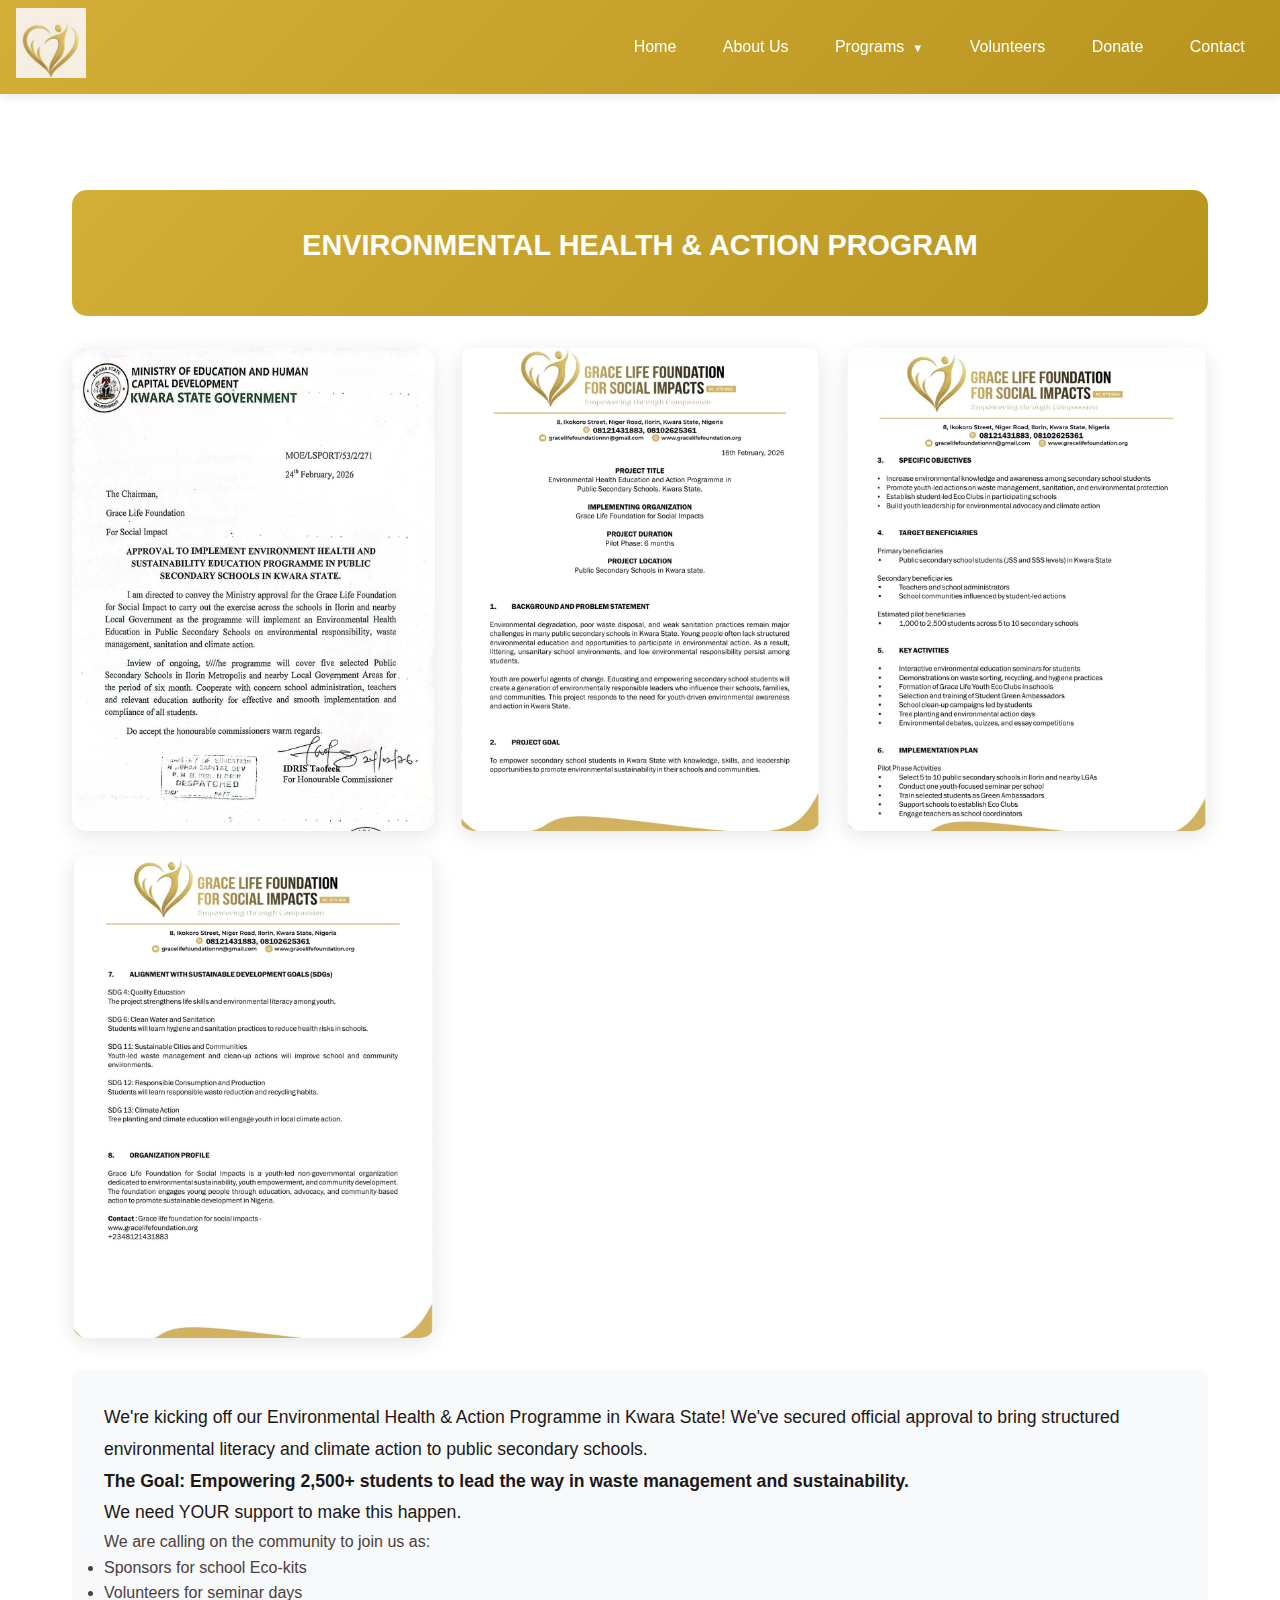
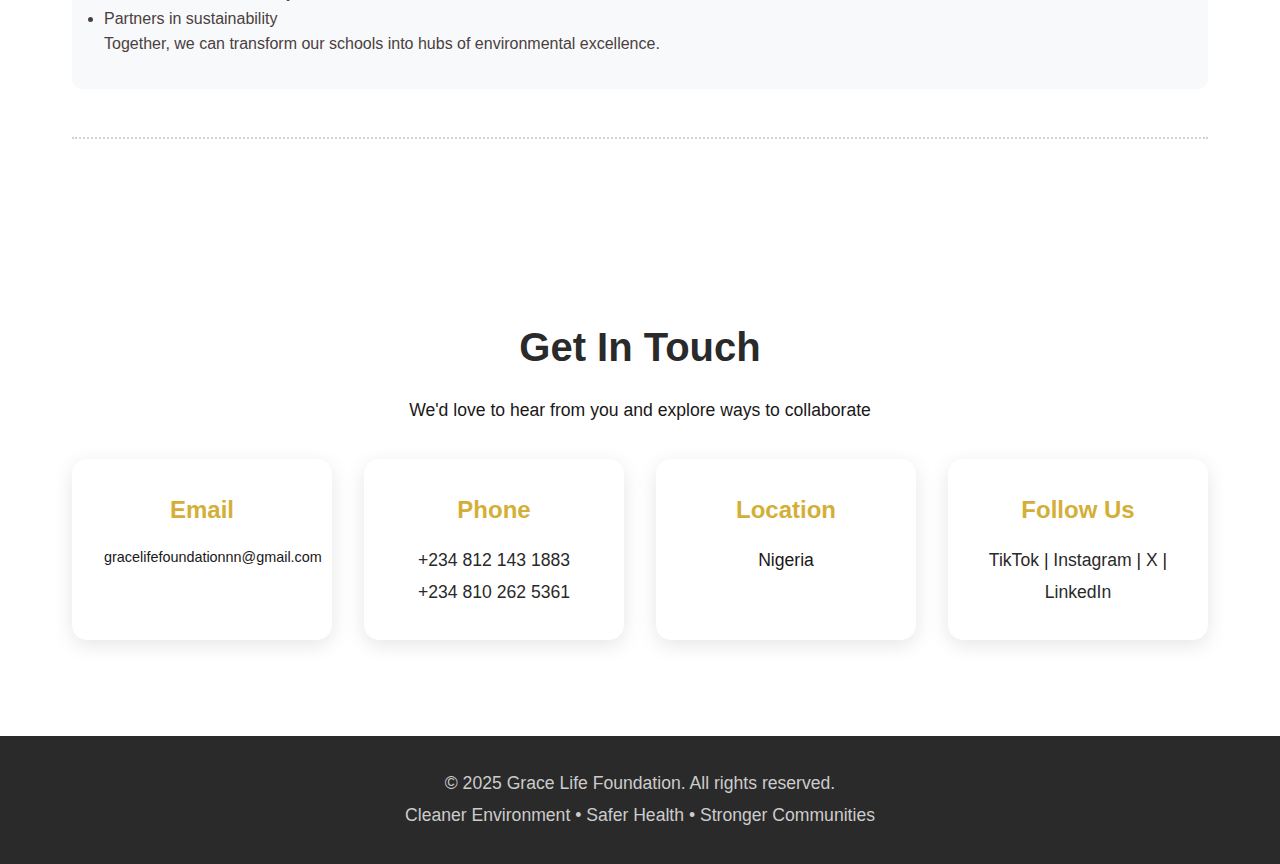
<file: health & action.html>
<!DOCTYPE html>
<html lang="en">
<head>
  <meta charset="UTF-8">
  <meta name="viewport" content="width=device-width, initial-scale=1.0">
  <meta name="description" content="Grace Life Foundation (Non-Govermental Organization) - Cleaner Environment, Safer Health and Stronger Communities.">
  <meta name="keywords" content="Grace Life Foundation, NGO, Cleaner Environment, charity, Safer Health, service, education, social impact">
  <link rel="icon" type="image/x-icon" href="assets/images/logo.jpg">
  <title>GRACE LIFE FOUNDATION FOR SOCIAL IMPACTS</title>
  <link rel="canonical" href="https://gracelifefoundation.org/">
  <link rel="stylesheet" href="assets/Styles/header.css">
  <link rel="stylesheet" href="assets/Styles/index.css">
</head>
<body>

   <!-- HEADER -->
  <header id="header-container">
    <div class="logo-wrapper">
      <img src="assets/images/logo.jpg" alt="Grace Life Foundation Logo" class="logo-image">
    </div>
    <!-- Hamburger Menu Button -->
    <div class="hamburger" id="hamburger">
      <span></span>
      <span></span>
      <span></span>
    </div>

    <nav class="header-wrapper" id="headerNav">
      <a href="index.html">Home</a>
      <a href="about.html">About Us</a>
      
      <div class="dropdown">
        <span class="nav-item">Programs</span>
        <div class="dropdown-content">
          <a href="health & action.html">Environmental Health & Action</a>
          <a href="2026.html">Programs (2026)</a>
          <a href="programs.html">Programs (2025)</a>
        </div>
      </div>
      <a href="volunteer.html">Volunteers</a>
      <a href="donate.html">Donate</a>
      <a href="#contact">Contact</a>
    </nav>
  </header>

  <!-- PROJECT 2026 -->
  <section id="programs">
    <div class="program-wrapper">
      <div class="program1-header">
        <h2>ENVIRONMENTAL HEALTH & ACTION PROGRAM</h2>
      </div>
      <div class="image-gallery-4">
        <div class="gallery-item-4">
          <img src="assets/images/2026-MAR1-01.jpg" alt="Environmental health and action"> 
        </div>
        <div class="gallery-item-4">
          <img src="assets/images/2026-MAR1-02.jpg" alt="Environmental health and action"> 
        </div>
        <div class="gallery-item-4">
          <img src="assets/images/2026-MAR1-03.jpg" alt="Environmental health and action"> 
        </div>
        <div class="gallery-item-4">
          <img src="assets/images/2026-MAR1-04.jpg" alt="Environmental health and action"> 
        </div>
      </div>
      <div class="program-text">
        <p>
          We're kicking off our Environmental Health & Action Programme in Kwara State! We've secured official approval 
          to bring structured environmental literacy and climate action to public secondary schools.<br>

          <strong>The Goal: Empowering 2,500+ students to lead the way in waste management and sustainability.</strong>
          <br>
          We need YOUR support to make this happen.

         <ul>
            We are calling on the community to join us as:
            <li>Sponsors for school Eco-kits</li> 
            <li>Volunteers for seminar days</li> 
            <li>Partners in sustainability</li> 
         </ul> 
        
          Together, we can transform our schools into hubs of environmental excellence.
        </p>
      </div>
    </div>
      <hr class="section-divider">
  </section>
  
  <!-- CONTACT SECTION -->
  <section id="contact">
    <h1>Get In Touch</h1>
    <p>We'd love to hear from you and explore ways to collaborate</p>
    
    <div class="contact-info">
      <div class="contact-card">
        <h3>Email</h3>
        <p style="font-size:0.9rem">gracelifefoundationnn@gmail.com</p>
      </div>
      
      <div class="contact-card">
        <h3>Phone</h3>
        <p><a href="tel:+2348121431883">+234 812 143 1883</a></p>
        <p><a href="tel:+2348102625361">+234 810 262 5361</a></p>
      </div>
      
      <div class="contact-card">
        <h3>Location</h3>
        <p>Nigeria</p>
      </div>

      <div class="contact-card">
        <h3>Follow Us</h3>
        <p>
          <a href="https://www.tiktok.com/@gracelifefoundation" target="_blank" rel="noopener">TikTok</a> |  
          <a href="https://www.instagram.com/grace_life_foundation" target="_blank" rel="noopener">Instagram</a> |
          <a href="https://www.x.com/GracelifeI" target="_blank" rel="noopener">X</a> |  
          <a href="https://www.linkedin.com/in/grace-life-foundation-for-social-impacts-80000a39b" target="_blank" rel="noopener">LinkedIn</a> 
        </p>
      </div>
    </div>
  </section>

  <!-- FOOTER -->
  <footer>
    <p>&copy; 2025 Grace Life Foundation. All rights reserved.</p>
    <p>Cleaner Environment • Safer Health • Stronger Communities</p>

  </footer>
  <script type="text/javascript" src="assets/Scripts/index.js"></script>
</body>
</file>
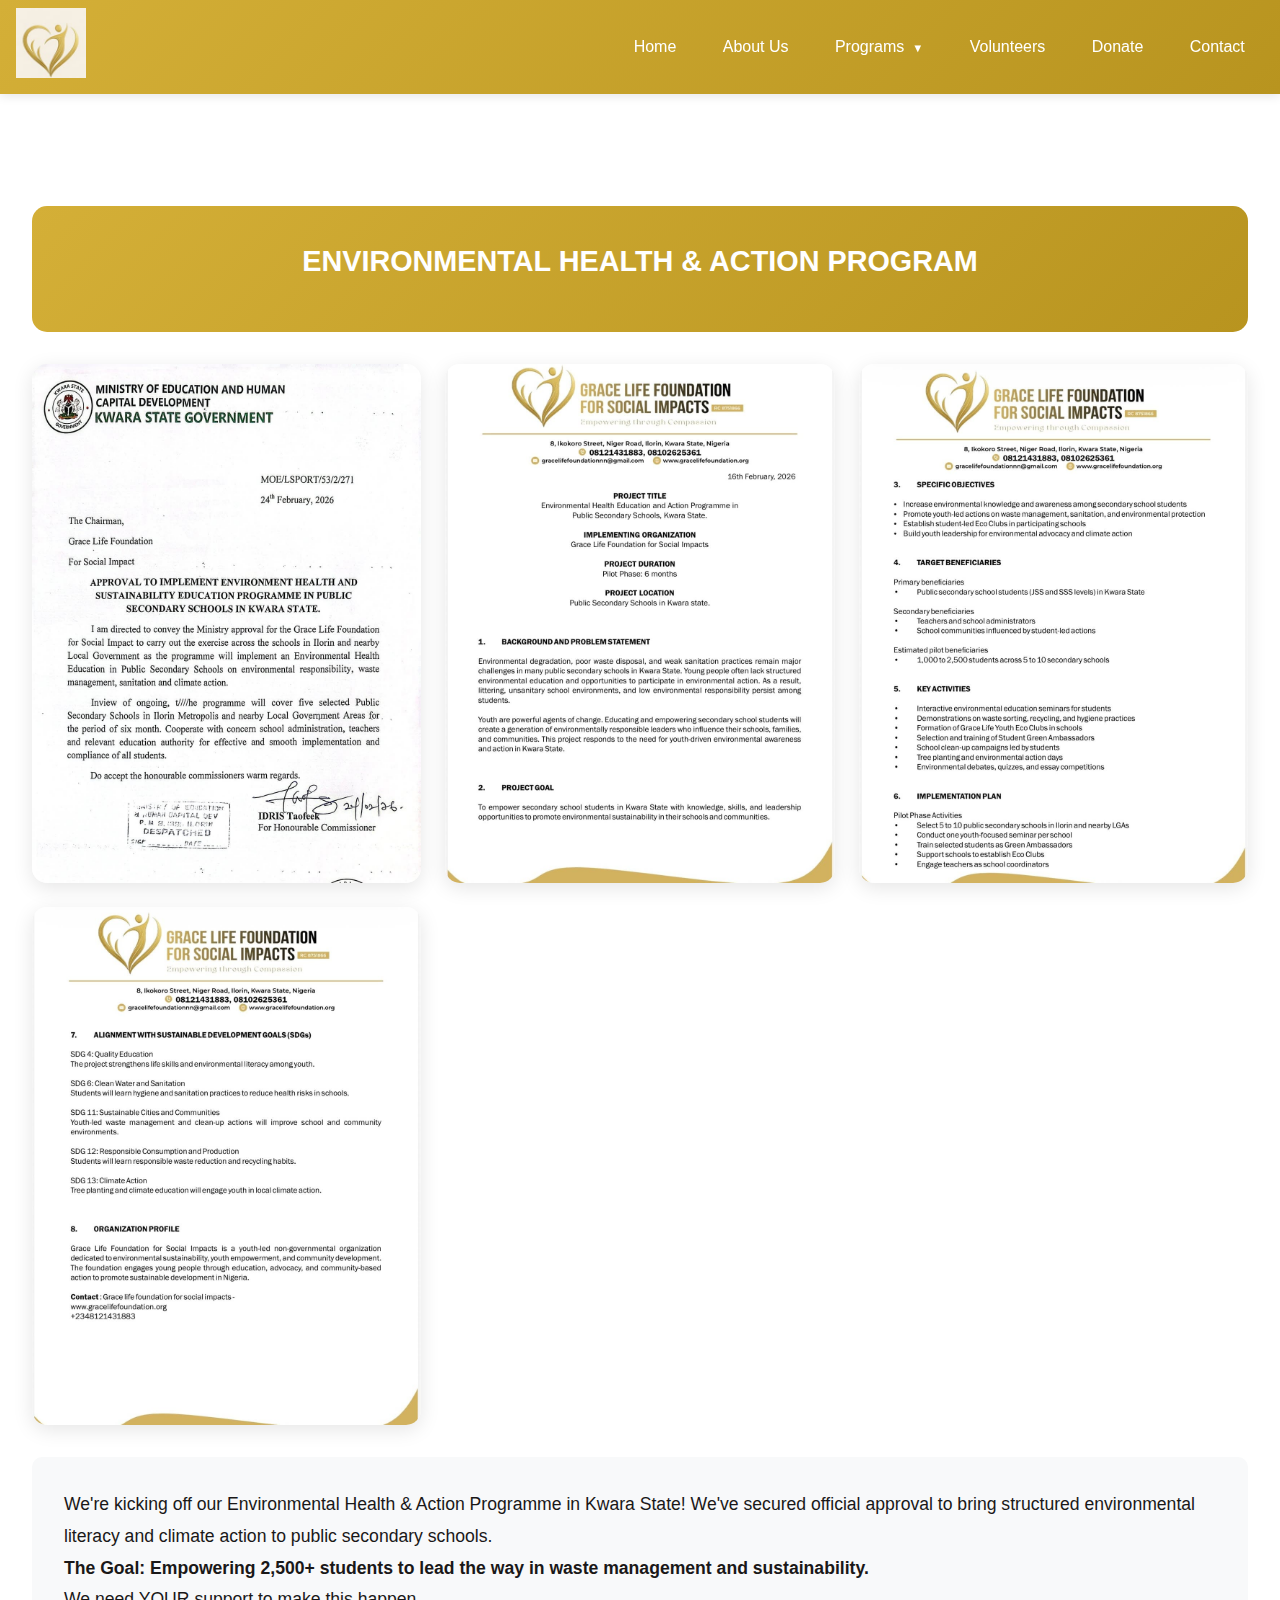
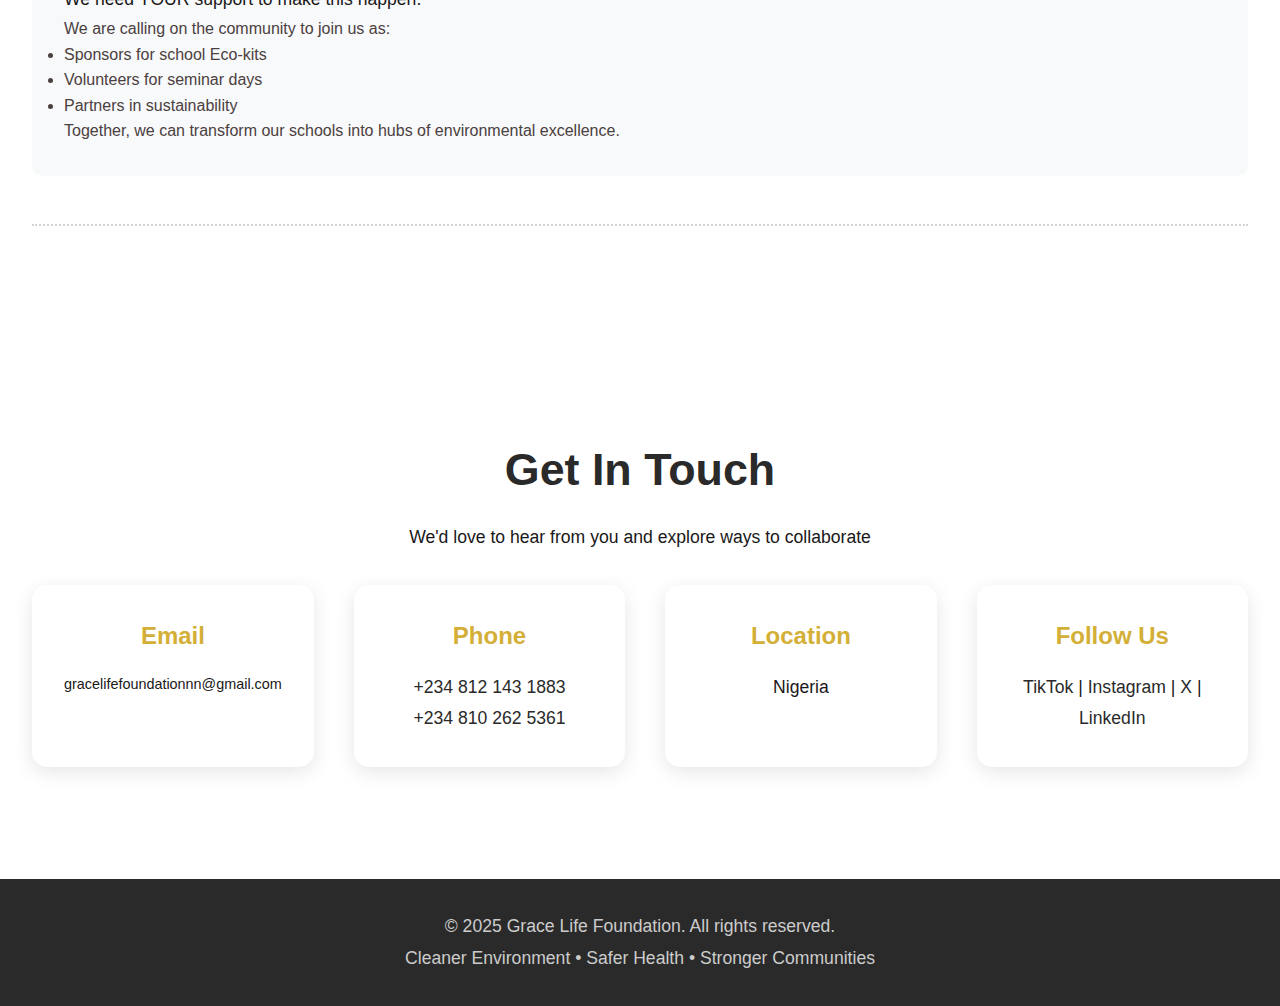
<file: health-and-action.html>
<!DOCTYPE html>
<html lang="en">
<head>
  <meta charset="UTF-8">
  <meta name="viewport" content="width=device-width, initial-scale=1.0">
  <meta http-equiv="X-Frame-Options" content="SAMEORIGIN">
  <meta http-equiv="X-Content-Type-Options" content="nosniff">
  <meta http-equiv="Content-Security-Policy" content="upgrade-insecure-requests">
  <meta name="description" content="Grace Life Foundation (Non-Governmental Organization) - Cleaner Environment, Safer Health and Stronger Communities.">
  <meta name="keywords" content="Grace Life Foundation, NGO, Cleaner Environment, charity, Safer Health, service, education, social impact">
  <link rel="icon" type="image/x-icon" href="assets/images/logo.jpg">
  <title>GRACE LIFE FOUNDATION FOR SOCIAL IMPACTS</title>
  <link rel="canonical" href="https://gracelifefoundation.org/health-and-action.html">
  <link rel="stylesheet" href="assets/Styles/header.css">
  <link rel="stylesheet" href="assets/Styles/about.css">
  <link rel="stylesheet" href="assets/Styles/index.css">
  <link rel="stylesheet" href="assets/Styles/media.css">
</head>
<body>

   <!-- HEADER -->
  <header id="header-container">
    <div class="logo-wrapper">
      <img src="assets/images/logo.jpg" alt="Grace Life Foundation Logo" class="logo-image">
    </div>
    <!-- Hamburger Menu Button -->
    <div class="hamburger" id="hamburger">
      <span></span>
      <span></span>
      <span></span>
    </div>

    <nav class="header-wrapper" id="headerNav">
      <a href="index.html">Home</a>
      <a href="about.html">About Us</a>
      
      <div class="dropdown">
        <span class="nav-item">Programs</span>
        <div class="dropdown-content">
          <a href="health & action.html">Environmental Health & Action</a>
          <a href="2026.html">Programs (2026)</a>
          <a href="programs.html">Programs (2025)</a>
        </div>
      </div>
      <a href="volunteer.html">Volunteers</a>
      <a href="donate.html">Donate</a>
      <a href="#contact">Contact</a>
    </nav>
  </header>

  <!-- PROJECT 2026 -->
  <section id="programs">
    <div class="program-wrapper">
      <div class="program1-header">
        <h2>ENVIRONMENTAL HEALTH & ACTION PROGRAM</h2>
      </div>
      <div class="image-gallery-4">
        <div class="gallery-item-4">
          <img src="assets/images/2026-MAR1-01.jpg" alt="Environmental health and action"> 
        </div>
        <div class="gallery-item-4">
          <img src="assets/images/2026-MAR1-02.jpg" alt="Environmental health and action"> 
        </div>
        <div class="gallery-item-4">
          <img src="assets/images/2026-MAR1-03.jpg" alt="Environmental health and action"> 
        </div>
        <div class="gallery-item-4">
          <img src="assets/images/2026-MAR1-04.jpg" alt="Environmental health and action"> 
        </div>
      </div>
      <div class="program-text">
        <p>
          We're kicking off our Environmental Health & Action Programme in Kwara State! We've secured official approval 
          to bring structured environmental literacy and climate action to public secondary schools.<br>

          <strong>The Goal: Empowering 2,500+ students to lead the way in waste management and sustainability.</strong>
          <br>
          We need YOUR support to make this happen.

         <ul>
            We are calling on the community to join us as:
            <li>Sponsors for school Eco-kits</li> 
            <li>Volunteers for seminar days</li> 
            <li>Partners in sustainability</li> 
         </ul> 
        
          Together, we can transform our schools into hubs of environmental excellence.
        </p>
      </div>
    </div>
      <hr class="section-divider">
  </section>
  
  <!-- CONTACT SECTION -->
  <section id="contact">
    <h1>Get In Touch</h1>
    <p>We'd love to hear from you and explore ways to collaborate</p>
    
    <div class="contact-info">
      <div class="contact-card">
        <h3>Email</h3>
        <p style="font-size:0.9rem">gracelifefoundationnn@gmail.com</p>
      </div>
      
      <div class="contact-card">
        <h3>Phone</h3>
        <p><a href="tel:+2348121431883">+234 812 143 1883</a></p>
        <p><a href="tel:+2348102625361">+234 810 262 5361</a></p>
      </div>
      
      <div class="contact-card">
        <h3>Location</h3>
        <p>Nigeria</p>
      </div>
      

      <div class="contact-card">
        <h3>Follow Us</h3>
        <p>
          <a href="https://www.tiktok.com/@gracelifefoundation" target="_blank" rel="noopener noreferrer">TikTok</a> |  
          <a href="https://www.instagram.com/grace_life_foundation" target="_blank" rel="noopener noreferrer">Instagram</a> |
          <a href="https://www.x.com/GracelifeI" target="_blank" rel="noopener noreferrer">X</a> |  
          <a href="https://www.linkedin.com/in/grace-life-foundation-for-social-impacts-80000a39b" target="_blank" rel="noopener noreferrer">LinkedIn</a> 
        </p>
      </div>
    </div>
  </section>

  <!-- FOOTER -->
  <footer>
    <p>&copy; 2025 Grace Life Foundation. All rights reserved.</p>
    <p>Cleaner Environment • Safer Health • Stronger Communities</p>

  </footer>
  <script type="text/javascript" src="assets/Scripts/index.js"></script>
</body>
</file>
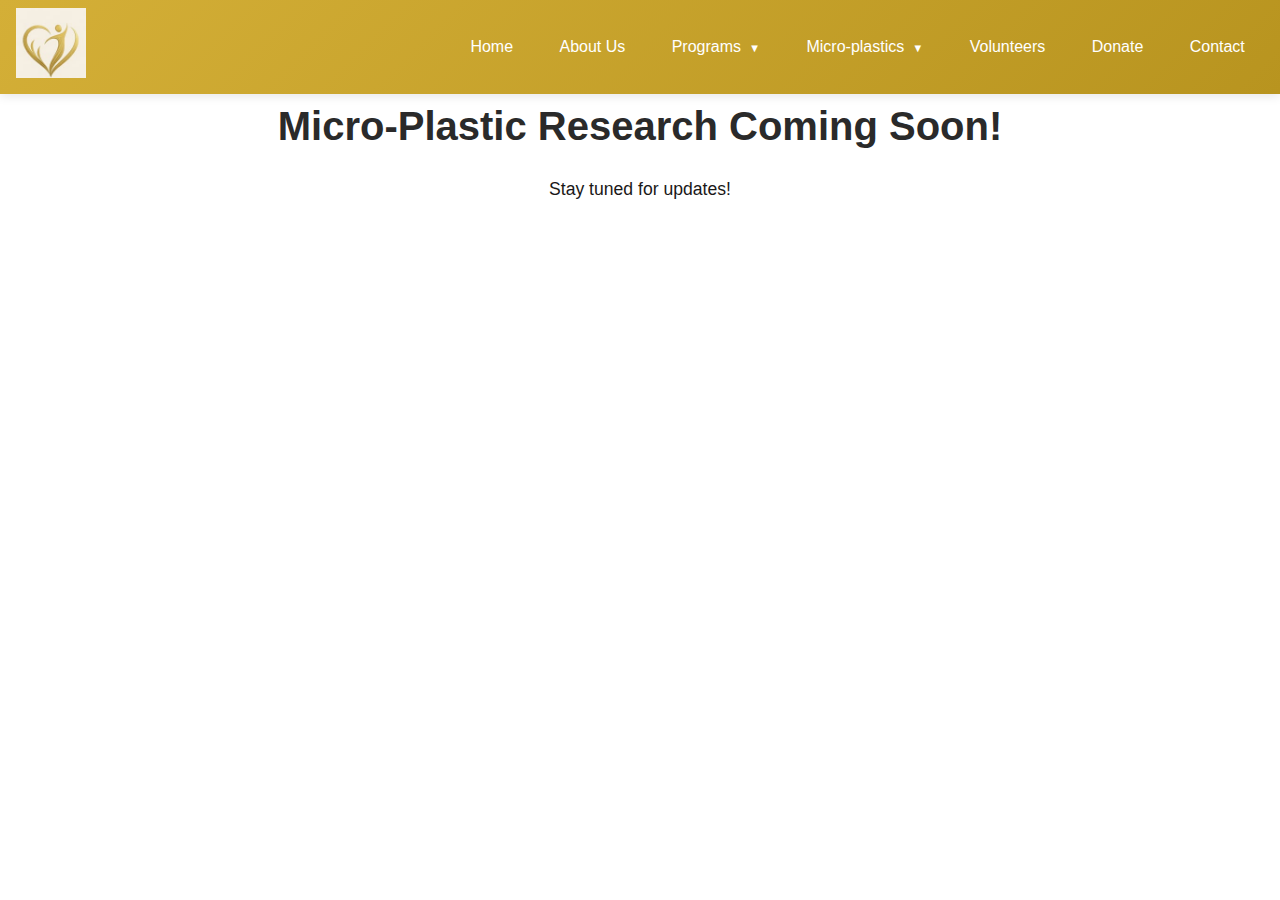
<file: Legal and Medical Research.html>
<!DOCTYPE html>
<html lang="en">
<head>
  <meta charset="UTF-8">
  <meta name="viewport" content="width=device-width, initial-scale=1.0">
  <meta name="description" content="Grace Life Foundation - Serving through compassion to uplift the underserved and grow together in purpose">
  <meta name="keywords" content="Grace Life Foundation, charity, community service, education, social impact">
  <link rel="icon" type="image/x-icon" href="assets/images/logo.jpg">
  <title>GRACE LIFE FOUNDATION - GRACE LIFE FOUNDATION FOR SOCIAL IMPACTS</title>
  <link rel="canonical" href="https://gracelifefoundation.org/">
  <link rel="stylesheet" href="assets/Styles/index.css">
  <link rel="stylesheet" href="assets/Styles/header.css">
</head>
<body>

   <!-- HEADER -->
  <header id="header-container">
    <div class="logo-wrapper">
      <img src="assets/images/logo.jpg" alt="Grace Life Foundation Logo" class="logo-image">
    </div>
    <!-- Hamburger Menu Button -->
    <div class="hamburger" id="hamburger">
      <span></span>
      <span></span>
      <span></span>
    </div>
    
    <nav class="header-wrapper" id="headerNav">
      <a href="index.html">Home</a>
      <a href="about.html">About Us</a>
      
      <div class="dropdown">
        <span class="nav-item">Programs</span>
        <div class="dropdown-content">
          <a href="programs.html">Programs (2025)</a>
          <a href="2026.html">Programs (2026)</a>
        </div>
      </div>
      <div class="dropdown">
        <span class="nav-item">Micro-plastics</span>
        <div class="dropdown-content">
          <a href="Legal and Medical Research.html">Legal/Medical Research</a>
          <a href="Micro-plastic Research.html">Research</a>
        </div>
      </div>

      <a href="volunteer.html">Volunteers</a>
      <a href="donate.html">Donate</a>
      <a href="#contact">Contact</a>
    </nav>
  </header>
  <style>
    .coming-soon-container{
      text-align: center;
    }
  
  </style>

  <!-- COOMING SOON -->
  <div class="coming-soon-container">
    <h1>Micro-Plastic Research Coming Soon!</h1>
    <p>Stay tuned for updates!</p>
      <script  type="text/javaScript" src="assets/Scripts/index.js"></script>

</body>
</file>
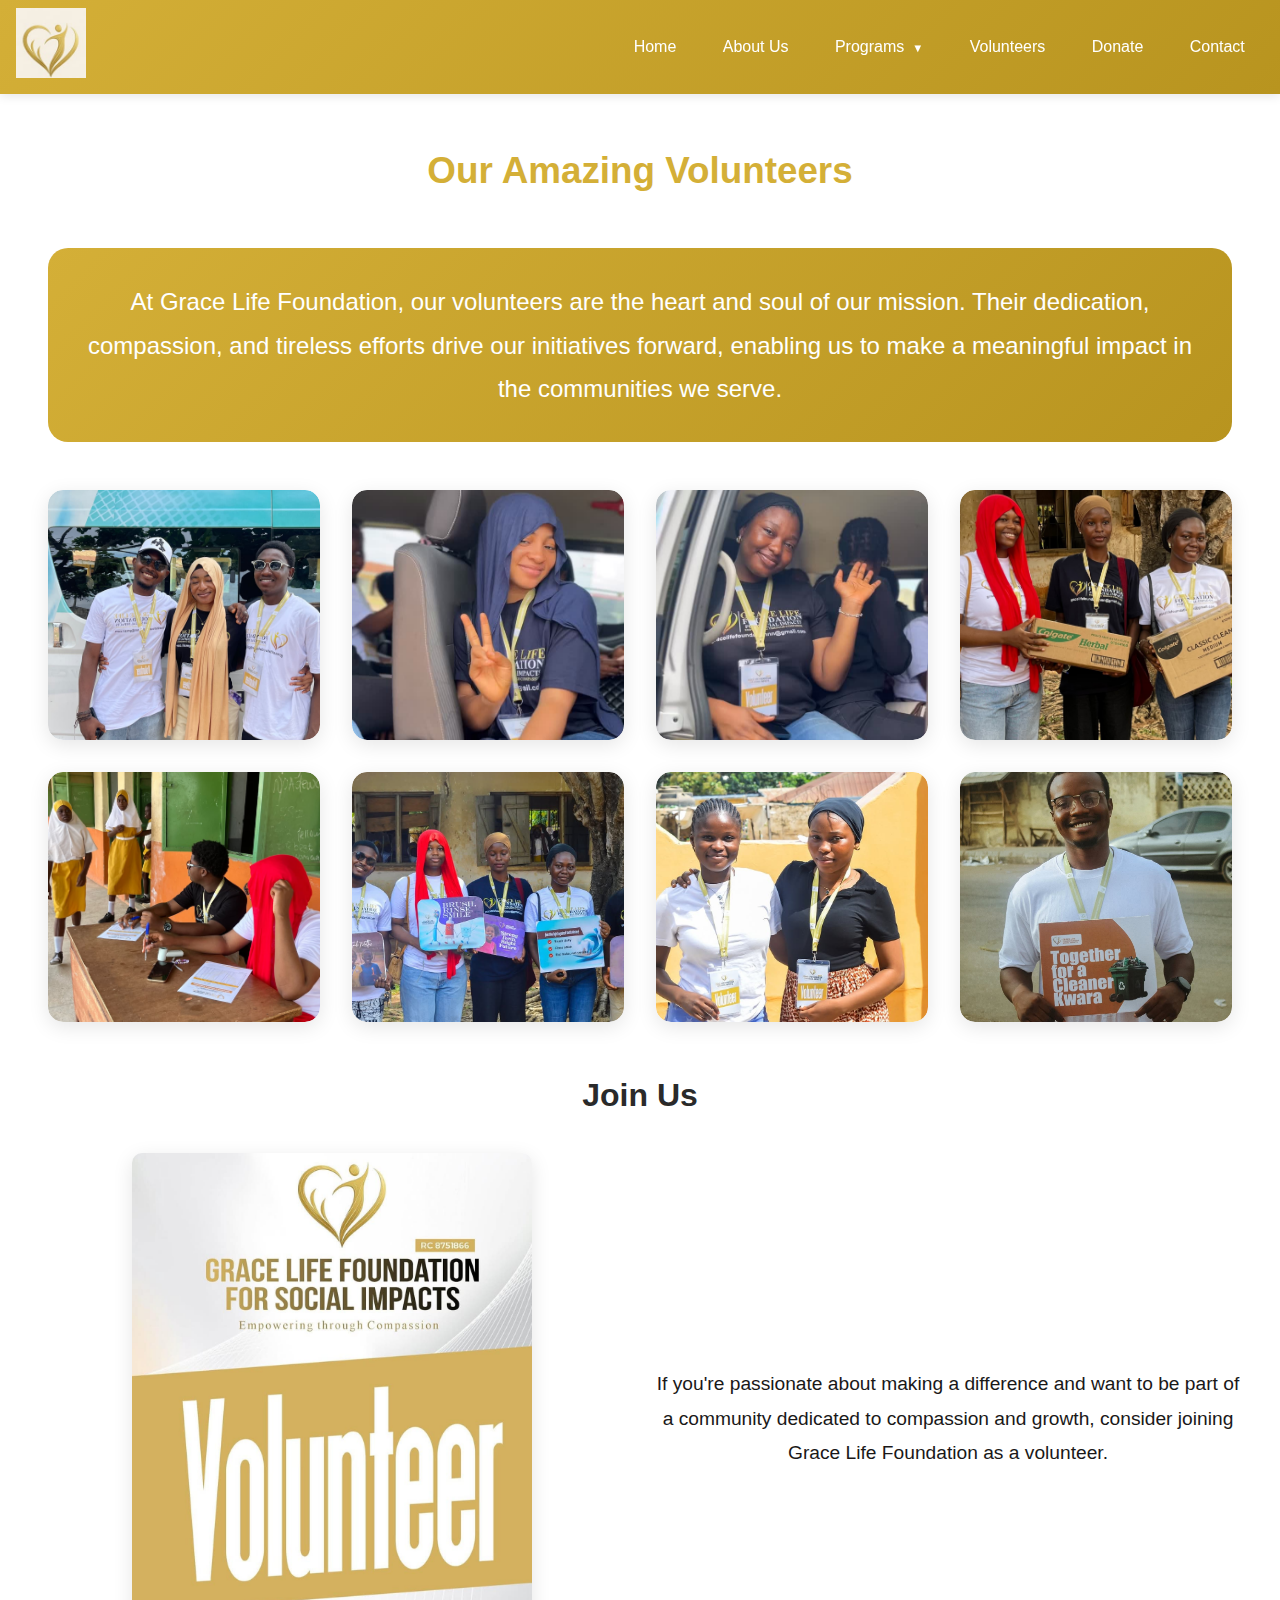
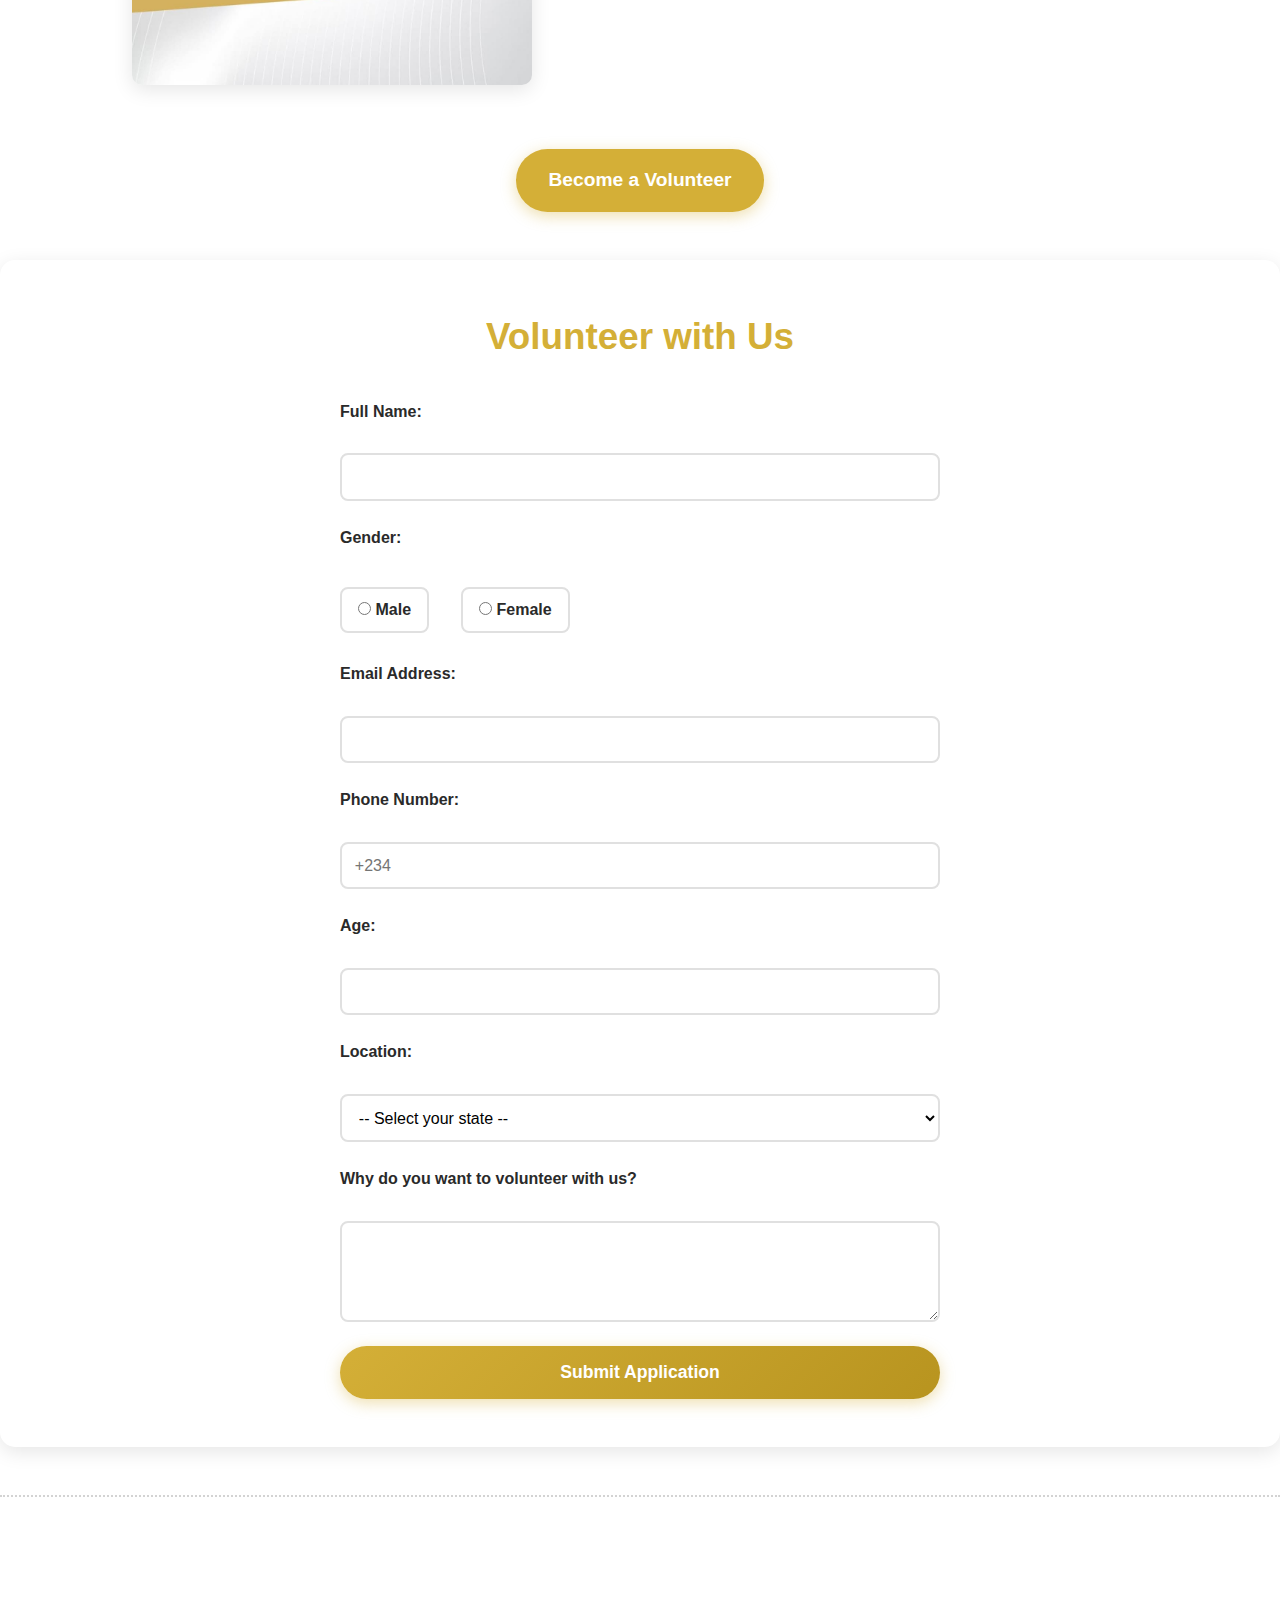
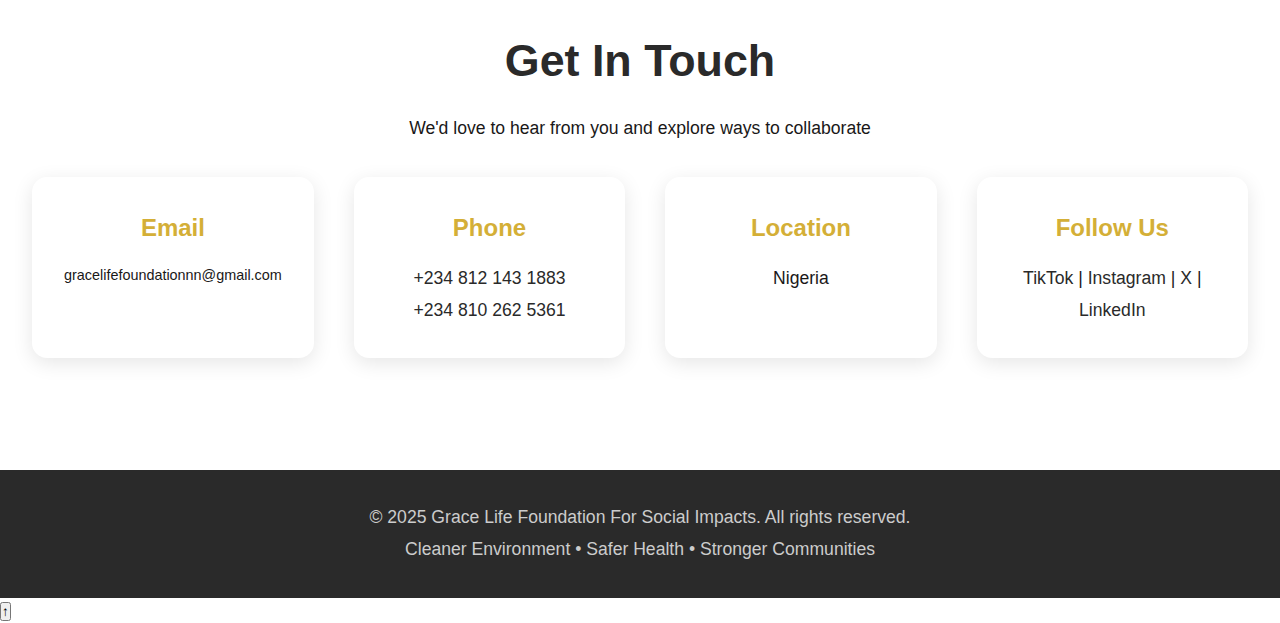
<file: volunteer.html>
<!DOCTYPE html>
<html lang="en">
<head>
  <meta charset="UTF-8">
  <meta name="viewport" content="width=device-width, initial-scale=1.0">
  <meta http-equiv="X-Frame-Options" content="SAMEORIGIN">
  <meta http-equiv="X-Content-Type-Options" content="nosniff">
  <meta http-equiv="Content-Security-Policy" content="upgrade-insecure-requests">
  <meta name="description" content="Grace Life Foundation (Non-Governmental Organization) - Cleaner Environment, Safer Health and Stronger Communities.">
  <meta name="keywords" content="Grace Life Foundation, NGO, Cleaner Environment, charity, Safer Health, service, education, social impact">
  <link rel="icon" type="image/x-icon" href="assets/images/logo.jpg">
  <title>GRACE LIFE FOUNDATION FOR SOCIAL IMPACTS</title>
  <link rel="canonical" href="https://gracelifefoundation.org/volunteer.html">
  <link rel="stylesheet" href="assets/Styles/header.css">
  <link rel="stylesheet" href="assets/Styles/about.css">
  <link rel="stylesheet" href="assets/Styles/index.css">
  <link rel="stylesheet" href="assets/Styles/media.css">

  <!-- JSON-LD: Helps Google surface this as a volunteer opportunity -->
  <script type="application/ld+json">
  {
    "@context": "https://schema.org",
    "@type": "VolunteerAction",
    "name": "Volunteer with Grace Life Foundation For Social Impacts",
    "description": "Join Grace Life Foundation as a volunteer and help drive environmental health, humanitarian aid, and community development programs across Nigeria.",
    "url": "https://www.gracelifefoundation.org/volunteer.html",
    "agent": {
      "@type": "NGO",
      "name": "Grace Life Foundation For Social Impacts",
      "url": "https://www.gracelifefoundation.org",
      "logo": "https://www.gracelifefoundation.org/assets/images/logo.jpg",
      "email": "gracelifefoundationnn@gmail.com",
      "address": {
        "@type": "PostalAddress",
        "addressCountry": "NG"
      }
    },
    "actionAccessibilityRequirement": {
      "@type": "ActionAccessSpecification",
      "eligibilityMinimumAge": 18
    }
  }
  </script>
</head>
<body>

   <!-- HEADER -->
  <header id="header-container">
    <div class="logo-wrapper">
      <a href="index.html">
        <img src="assets/images/logo.jpg" href="index.html" alt="Grace Life Foundation Logo" class="logo-image">
      </a>
    </div>
    <!-- Hamburger Menu Button -->
    <div class="hamburger" id="hamburger">
      <span></span>
      <span></span>
      <span></span>
    </div>
    
    <nav class="header-wrapper" id="headerNav">
      <a href="index.html">Home</a>
      <a href="about.html">About Us</a>
      
      <div class="dropdown">
        <span class="nav-item">Programs</span>
        <div class="dropdown-content">
          <a href="health-and-action.html">Environmental Health & Action</a>
          <a href="2026.html">Programs (2026)</a>
          <a href="programs.html">Programs (2025)</a>
        </div>
      </div>
      <a href="volunteer.html">Volunteers</a>
      <a href="donate.html">Donate</a>
      <a href="#contact">Contact</a>
    </nav>
  </header>

  <!-- Volunteer Section -->
  <div class="volunteer">
    <h2 style="color: #d4af37;">Our Amazing Volunteers</h2>
    <div class="volunteer-header">
      <p>
        At Grace Life Foundation, our volunteers are the heart and soul of our mission.
        Their dedication, compassion, and tireless efforts drive our initiatives forward, 
        enabling us to make a meaningful impact in the communities we serve.
      </p>
    </div>
    <div class="image-gallery">
      <div class="gallery-item">
          <img src="assets/images/volunteer-1.jpg" alt="Volunteers working together" class="gallery-item img">
      </div>
       <div class="gallery-item">
          <img src="assets/images/volunteer-2.jpg" alt="Volunteers working together" class="gallery-item img">
      </div>
       <div class="gallery-item">
          <img src="assets/images/volunteer-3.jpg" alt="Volunteers working together" class="gallery-item img">
      </div>
       <div class="gallery-item">
          <img src="assets/images/volunteer-4.jpg" alt="Volunteers working together" class="gallery-item img">
      </div>
       <div class="gallery-item">
          <img src="assets/images/volunteer-5.jpg" alt="Volunteers working together" class="gallery-item img">
      </div>
       <div class="gallery-item">
          <img src="assets/images/Volunteer-6.jpg" alt="Volunteers working together" class="gallery-item img">
      </div>
      <div class="gallery-item">
          <img src="assets/images/volunteer-7.jpg" alt="Volunteers working together" class="gallery-item img">
      </div>
      <div class="gallery-item">
          <img src="assets/images/volunteer-8.jpg" alt="Volunteers working together" class="gallery-item img">
      </div>
    </div>
  </div>
  
  <div class="join-us-container">
    <h2 class="join-us-h2">Join Us</h2>
    
    <div class="join-us">
      <div>
        <img src="assets/images/volunteer flyer.jpg" alt="Join Us as a Volunteer" class="join-us-image">
      </div>
      <div>
        <p class="join-us-text">
          If you're passionate about making a difference and want to be part of a community dedicated to compassion and growth, 
          consider joining Grace Life Foundation as a volunteer.
        </p>
      </div>
    </div>
    
    <a href="#volunteerForm" class="join-button">Become a Volunteer</a>
  </div>
  <!-- VOLUNTEER FORM -->
   <div class="volunteer-form" id="volunteerForm">
  <h2>Volunteer with Us</h2>
  <div class="volunteer-wrapper">
    <form id="volunteerApplicationForm">
      <input type="hidden" name="access_key" value="5632c71e-ac90-47d3-ba27-548d15721be8">
      
      <label for="name">Full Name:</label>
      <input type="text" id="name" name="name" required>

      <label for="gender">Gender:</label>
      <div class="gender-selection">
        <label class="radio-label">
          <input type="radio" id="male" name="gender" value="male" required>
          <span>Male</span>
        </label>

        <label class="radio-label">
          <input type="radio" id="female" name="gender" value="female" required>
          <span>Female</span>
        </label>
      </div>
      
      <label for="email">Email Address:</label>
      <input type="email" id="email" name="email" required>

      <label for="phone">Phone Number:</label>
      <input type="tel" id="phone" name="phone" placeholder="+234" required>

      <label for="age">Age:</label>
      <input type="number" id="age" name="age" min="18" required>

      <label for="location">Location:</label>
      <select id="location" name="location" required>
        <option value="">-- Select your state --</option>
        <option value="Abia">Abia</option>
        <option value="Adamawa">Adamawa</option>
        <option value="Akwa Ibom">Akwa Ibom</option>
        <option value="Anambra">Anambra</option>
        <option value="Bauchi">Bauchi</option>
        <option value="Bayelsa">Bayelsa</option>
        <option value="Benue">Benue</option>
        <option value="Borno">Borno</option>
        <option value="Cross River">Cross River</option>
        <option value="Delta">Delta</option>
        <option value="Ebonyi">Ebonyi</option>
        <option value="Edo">Edo</option>
        <option value="Ekiti">Ekiti</option>
        <option value="Enugu">Enugu</option>
        <option value="FCT">Federal Capital Territory (FCT)</option>
        <option value="Gombe">Gombe</option>
        <option value="Imo">Imo</option>
        <option value="Jigawa">Jigawa</option>
        <option value="Kaduna">Kaduna</option>
        <option value="Kano">Kano</option>
        <option value="Katsina">Katsina</option>
        <option value="Kebbi">Kebbi</option>
        <option value="Kogi">Kogi</option>
        <option value="Kwara">Kwara</option>
        <option value="Lagos">Lagos</option>
        <option value="Nasarawa">Nasarawa</option>
        <option value="Niger">Niger</option>
        <option value="Ogun">Ogun</option>
        <option value="Ondo">Ondo</option>
        <option value="Osun">Osun</option>
        <option value="Oyo">Oyo</option>
        <option value="Plateau">Plateau</option>
        <option value="Rivers">Rivers</option>
        <option value="Sokoto">Sokoto</option>
        <option value="Taraba">Taraba</option>
        <option value="Yobe">Yobe</option>
        <option value="Zamfara">Zamfara</option>
      </select>

      <label for="message">Why do you want to volunteer with us?</label>
      <textarea id="message" name="message" rows="4" required></textarea>

      <button type="submit">Submit Application</button>
    </form>
    <div class="form-message" id="formMessage"></div>
  </div>
</div>
  <hr class="section-divider">
  

  <!-- CONTACT SECTION -->
  <section id="contact">
    <h1>Get In Touch</h1>
    <p>We'd love to hear from you and explore ways to collaborate</p>
    
    <div class="contact-info">
      <div class="contact-card">
        <h3>Email</h3>
        <p style="font-size:0.9rem">gracelifefoundationnn@gmail.com</p>
      </div>
      
      <div class="contact-card">
        <h3>Phone</h3>
        <p><a href="tel:+2348121431883">+234 812 143 1883</a></p>
        <p><a href="tel:+2348102625361">+234 810 262 5361</a></p>
      </div>
      
      <div class="contact-card">
        <h3>Location</h3>
        <p>Nigeria</p>
      </div>

      <div class="contact-card">
        <h3>Follow Us</h3>
        <p>
          <a href="https://www.tiktok.com/@gracelifefoundation" target="_blank" rel="noopener noreferrer">TikTok</a> |  
          <a href="https://www.instagram.com/grace_life_foundation" target="_blank" rel="noopener noreferrer">Instagram</a> |
          <a href="https://www.x.com/GracelifeI" target="_blank" rel="noopener noreferrer">X</a> |  
          <a href="https://www.linkedin.com/in/grace-life-foundation-for-social-impacts-80000a39b" target="_blank" rel="noopener noreferrer">LinkedIn</a> 
        </p>
      </div>
    </div>
  </section>

  <!-- FOOTER -->
  <footer>
    <p>&copy; 2025 Grace Life Foundation For Social Impacts. All rights reserved.</p>
    <p>Cleaner Environment • Safer Health • Stronger Communities</p>
  </footer>
  <button id="scrollToTopBtn" class="scroll-to-top" aria-label="Scroll to top">&#8593;</button>
  <script  type="text/javascript" src="assets/Scripts/index.js"></script>
</body>
</html>
</file>
<file: assets/Styles/header.css>
/* GLOBAL STYLES */
  * {
    box-sizing: border-box;
    padding: 0;
    margin: 0;
  }

  body {
    font-family: 'Segoe UI', Tahoma, Geneva, Verdana, sans-serif;
    width: 100%;
    line-height: 1.6;
    color: #333;
  }

  h1 {
    font-size: 2.5rem;
    color: #2a2a2a;
    margin-bottom: 1rem;
    text-align:center;
  }

  h2 {
    font-size: 2rem;
    color: #2a2a2a;
    margin-bottom: 1rem;
  }

  h3 {
    font-size: 1.5rem;
    color: #2a2a2a;
    margin-bottom: 0.5rem;
  }

  p {
    font-size: 1.1rem;
    color: #1a1818;
    line-height: 1.8;
  }

  a {
    text-decoration: none;
    transition: all 0.3s ease;
  }

  /* HEADER STYLES */
  #header-container {
    background: linear-gradient(135deg, #d4af37 0%, #b8941f 100%);
    padding: 0.5rem 1rem;
    box-shadow: 0 2px 10px rgba(0,0,0,0.1);
    position: sticky;
    top: 0;
    z-index: 100;
    display: flex;
    justify-content: space-between;
    align-items: center;
  }

  /* NAVIGATION */
  .header-wrapper {
    display: flex;
    gap: 0.5rem;
    align-items: center;
  }

  .header-wrapper > a,
  .nav-item {
    color: white;
    text-decoration: none;
    padding: 0.8rem 1.2rem;
    border-radius: 8px;
    transition: all 0.3s ease;
    font-weight: 500;
    position: relative;
  }

  .header-wrapper > a:hover,
  .nav-item:hover {
    background: rgba(255,255,255,0.2);
    transform: translateY(-2px);
  }
    .logo-wrapper {
    flex: 0 0 auto;
  }

  .logo-image {
    height: 70px;
    width: auto;
  }

  /* DROPDOWN MENU */
  .nav-item {
    cursor: pointer;
  }

  .dropdown {
    position: relative;
    display: inline-block;
  }

  .dropdown-content {
    display: none;
    position: absolute;
    background: white;
    min-width: 170px;
    box-shadow: 0 8px 16px rgba(0,0,0,0.2);
    border-radius: 8px;
    top: 100%;
    left: 0;
    margin-top: 0.1rem;
    overflow: hidden;
  }

  .dropdown-content a {
    color: #333;
    padding: 0.8rem 1.2rem;
    text-decoration: none;
    display: block;
    transition: all 0.3s ease;
  }

  .dropdown-content a:hover {
    background: linear-gradient(135deg, #d4af37 0%, #b8941f 100%);
    color: white;
  }

  /* REMOVED HOVER EFFECT - Now click-based only */
  .dropdown.active .dropdown-content {
    display: block;
  }

  .nav-item::after {
    content: '▼';
    margin-left: 0.5rem;
    font-size: 0.7rem;
    transition: transform 0.3s ease;
  }

  .dropdown.active .nav-item::after {
    transform: rotate(180deg);
  }

  /* HAMBURGER MENU */
  .hamburger {
    display: none;
    flex-direction: column;
    cursor: pointer;
    gap: 5px;
    z-index: 101;
  }

  .hamburger span {
    width: 30px;
    height: 3px;
    background-color: white;
    border-radius: 3px;
    transition: all 0.3s ease;
  }

  .hamburger.active span:nth-child(1) {
    transform: rotate(45deg) translate(8px, 8px);
  }

  .hamburger.active span:nth-child(2) {
    opacity: 0;
  }

  .hamburger.active span:nth-child(3) {
    transform: rotate(-45deg) translate(7px, -7px);
  }

  /* PROJECT 2026 SECTION */
  .project-header {
    background: linear-gradient(135deg, #d4af37 0%, #b8941f 100%);
    color: white;
    padding: 2rem;
    border-radius: 15px;
    margin:3rem;
    text-align: center;
  }

  .project-header h2 {
    color: white;
    font-size: 1.8rem;
    margin: 0;
  }

  section {
    max-width: 1400px;
    margin: 0 auto;
    padding: 4rem 2rem;
  }

  .section-divider {
    border: none;
    border-top: 2px dotted #d3d3d3;
    margin: 3rem 0;
  }

  /* PROJECT GALLERY THREE */
  .project-gallery-three {
    display: grid;
    grid-template-columns: repeat(auto-fit, minmax(300px, 1fr));
    gap: 3rem;
    margin: 2rem auto;
    max-width: 1200px;
    padding: 0 2rem;
  }

  .project-gallery-item {
    position: relative;
    overflow: hidden;
    border-radius: 15px;
    box-shadow: 0 5px 20px rgba(0,0,0,0.1);
    transition: all 0.3s ease;
    width: 100%;
  }

  .project-gallery-item:hover {
    transform: scale(1.02);
    box-shadow: 0 8px 30px rgba(0,0,0,0.15);
  }

  .project-gallery-item img {
    width: 100%;
    height: 400px;
    object-fit: cover;
    object-position: center;
    display: block;
  }

  /* CONTENT SECTION */
  .content-wrapper {
    max-width: 1200px;
    margin: 3rem auto;
    padding: 0 2rem;
  }

  .content-wrapper p {
    font-size: 1.1rem;
    color: #1a1818;
    line-height: 1.8;
    margin-bottom: 1.5rem;
  }

  .content-wrapper h3 {
    color: #d4af37;
    font-size: 1.6rem;
    margin: 2rem 0 1rem;
  }

  .content-wrapper ul {
    list-style: none;
    padding: 0;
    margin: 1rem 0 2rem;
  }

  .content-wrapper li {
    padding: 1rem 0 1rem 2.5rem;
    position: relative;
    line-height: 1.7;
    border-bottom: 1px solid #f0f0f0;
  }

  .content-wrapper li:last-child {
    border-bottom: none;
  }

  .content-wrapper li::before {
    content: "✓";
    position: absolute;
    left: 0;
    color: #d4af37;
    font-weight: bold;
    font-size: 1.5rem;
  }

  .content-wrapper strong {
    color: #d4af37;
    font-size: 1.15rem;
  }
  
  /* DONATE SECTION */
  #donate {
    background: linear-gradient(135deg, #d4af37 0%, #b8941f 100%);
    color: white;
    text-align: center;
    padding: 5rem 2rem;
  }

  #donate h2 {
    color: white;
    font-size: 2.5rem;
    margin-bottom: 1rem;
  }

  #donate p {
    color: white;
    font-size: 1.3rem;
    margin-bottom: 2rem;
  }

  .donate-button {
    background: white;
    color: #d4af37;
    padding: 1.2rem 3rem;
    font-size: 1.3rem;
    font-weight: bold;
    border-radius: 50px;
    box-shadow: 0 4px 15px rgba(0,0,0,0.2);
    cursor: pointer;
    border: none;
  }

  .donate-button:hover {
    background: #f5f5f5;
    box-shadow: 0 6px 20px rgba(0,0,0,0.3);
  }

  .account-details {
    margin-top: 50px;
    margin-bottom:50px;
  }

  .account-details h2 {
    color: white;
    margin-bottom: 2rem;
    text-align: center;
  }

  .account-cards-wrapper {
    display: grid;
    grid-template-columns: repeat(auto-fit, minmax(300px, 1fr));
    gap: 2rem;
    margin-top: 2rem;
  }

  .account-card {
    background: #e9c85c;
    padding: 2rem;
    border-radius: 15px;
    box-shadow: 0 5px 20px rgba(0,0,0,0.2);
    text-align: left;
  }

  .account-card h3 {
    color: white;
    margin-bottom: 1rem;
    display: flex;
    align-items: center;
    gap: 0.5rem;
    font-size: 1.3rem;
  }

  .account-card p {
    color: #2a2a2a;
    margin: 0.5rem 0;
    font-size: 1rem;
  }

  .bank-logo {
    width: 40px;
    height: 40px;
    object-fit: contain;
  }

  /* CONTACT SECTION */
  #contact {
    background-color: white;
    text-align: center;
  }

  .contact-info {
    display: grid;
    grid-template-columns: repeat(auto-fit, minmax(250px, 1fr));
    gap: 2rem;
    margin: 2rem 0;
  }

  .contact-card {
    background: white;
    padding: 2rem;
    border-radius: 15px;
    box-shadow: 0 5px 20px rgba(0,0,0,0.1);
    transition: all 0.3s ease;
  }

  .contact-card:hover {
    transform: translateY(-10px);
    box-shadow: 0 8px 30px rgba(0,0,0,0.15);
  }

  .contact-card h3 {
    color: #d4af37;
    margin-bottom: 1rem;
  }

  .contact-card a {
    color: #2a2a2a;
  }

  /* FOOTER */
  footer {
    background-color: #2a2a2a;
    color: white;
    text-align: center;
    padding: 2rem;
  }

  footer p {
    color: #ccc;
  }

  /* MEDIA QUERIES */
  @media (max-width:1024px) {
  .hamburger {
      display: flex; 
  }

  .header-wrapper {
    position: fixed;
    top: 0;
    right: -100%; 
    height: 100vh;
    width: 75%;
    max-width: 300px;
    background: linear-gradient(135deg, #d4af37 0%, #b8941f 100%);
    flex-direction: column;
    justify-content: flex-start; 
    padding-top: 6rem; 
    gap: 2rem;
    transition: right 0.3s ease-in-out;
    z-index: 99;
    box-shadow: -5px 0 15px rgba(0,0,0,0.2);
  }

  .header-wrapper.active {
      right: 0;
  }

  .header-wrapper a, 
  .nav-item {
      color: white;
      font-size: 1.2rem;
      width: 100%;
      text-align: center;
      padding: 1rem;
  }

  .dropdown-content {
      position: relative;
      background: rgba(255,255,255,0.1); 
      box-shadow: none;
      top: 0;
      width: 100%;
  }
  
  .dropdown-content a {
      color: white;
      padding-left: 2rem;
  }

  .dropdown.active .dropdown-content {
      display: flex; 
      flex-direction: column;
      animation: fadeIn 0.3s ease;
  }

  .dropdown.active .nav-item::after {
      transform: rotate(180deg);
  }
}
</file>
<file: assets/Styles/about.css>
/* HERO SECTION */
.hero-section {
  background: linear-gradient(rgba(0,0,0,0.4), rgba(0,0,0,0.4)), url('../images/DEC29-3.jpg');
  background-size:cover;
  background-position:center;
  background-repeat: no-repeat;
  color: white;
  text-align: center;
  padding: 6rem 2rem;
}

.hero-section h1 {
  color: white;
  font-size: 3rem;
  margin-bottom: 1rem;
  text-shadow: 2px 2px 4px rgba(0,0,0,0.5);
}

.hero-section p {
  color: white;
  font-size: 1.3rem;
  margin-bottom: 2rem;
  text-shadow: 1px 1px 2px rgba(0,0,0,0.5);
}

.cta-button {
  display: inline-block;
  background-color: #d4af37;
  color: white;
  padding: 1rem 2.5rem;
  font-size: 1.2rem;
  font-weight: bold;
  border-radius: 50px;
  box-shadow: 0 4px 15px rgba(212,175,55,0.4);
  transition: all 0.3s ease;
}

.cta-button:hover {
  background-color: #b8941f;
  transform: translateY(-3px);
  box-shadow: 0 6px 20px rgba(212,175,55,0.6);
}

/* ABOUT SECTION */
#about {
  text-align: center;
  background: linear-gradient(180deg, #f9f9f9 0%, #ffffff 50%, #f9f9f9 100%);
}



/* Mission and Vision Cards - Side by Side */
.mission-vision-wrapper {
  display: grid;
  grid-template-columns: repeat(2, 1fr);
  gap: 2.5rem;
  max-width: 900px;
  margin: 3rem auto;
}

.mission-vision-card {
  background: white;
  padding: 2.5rem 2rem;
  border-radius: 20px;
  box-shadow: 0 8px 30px rgba(212, 175, 55, 0.15);
  transition: all 0.4s ease;
  border: 2px solid transparent;
  text-align: center;
}

.mission-vision-card:hover {
  transform: translateY(-12px);
  box-shadow: 0 15px 40px rgba(212, 175, 55, 0.25);
}

.card-icon {
  width: 90px;
  height: 90px;
  margin: 0 auto 1.5rem;
  border-radius: 5px;
  overflow: hidden;
  box-shadow: 0 4px 15px rgba(212, 175, 55, 0.3);
  border: 3px solid #d4af37;
}

.card-icon img {
  width: 100%;
  height: 100%;
  object-fit: cover;
  
}

.mission-vision-card h3 {
  color: #d4af37;
  font-size: 1.6rem;
  margin-bottom: 1rem;
  font-weight: 600;
}

.mission-vision-card p {
  color: #2a2a2a;
  font-size: 1.05rem;
  line-height: 1.7;
}

/* Main About Content */
.about-content-wrapper {
  max-width: 1100px;
  margin: 4rem auto;
  background: white;
  padding: 3rem;
  border-radius: 20px;
  box-shadow: 0 5px 25px rgba(0,0,0,0.08);
}

.about-main-text {
  text-align: left;
}

.about-main-text h2 {
  color: #d4af37;
  text-align: center;
  margin-bottom: 2rem;
  font-size: 2.2rem;
}

.intro-text {
  font-size: 1.15rem;
  line-height: 1.9;
  margin-bottom: 1.5rem;
  color: #333;
}

/* Impact Section with Grid */
.impact-section {
  margin: 3rem 0;
  padding: 2.5rem;
  background: linear-gradient(135deg, #f9f9f9 0%, #fff5e6 100%);
  border-radius: 15px;
  border-left: 5px solid #d4af37;
}

.impact-section h3 {
  color: #d4af37;
  text-align: center;
  margin-bottom: 2rem;
  font-size: 1.8rem;
}

.impact-grid {
  display: grid;
  grid-template-columns: repeat(auto-fit, minmax(220px, 1fr));
  gap: 1.5rem;
}

.impact-item {
  background: white;
  padding: 1.5rem;
  border-radius: 12px;
  box-shadow: 0 3px 15px rgba(0,0,0,0.08);
  transition: all 0.3s ease;
  text-align: center;
}

.impact-item:hover {
  transform: translateY(-5px);
  box-shadow: 0 6px 25px rgba(212, 175, 55, 0.2);
}

.impact-icon {
  font-size: 2.5rem;
  display: block;
  margin-bottom: 1rem;
}

.impact-item p {
  font-size: 1rem;
  color: #2a2a2a;
  margin: 0;
}

/* Work Section */
.work-section {
  margin: 3rem 0;
  padding: 2rem;
  background: #f9f9f9;
  border-radius: 15px;
}

.work-section h3 {
  color: #d4af37;
  margin-bottom: 1rem;
  font-size: 1.6rem;
}



/* Involvement Section */
.involvement-section {
  display: grid;
  grid-template-columns: repeat(auto-fit, minmax(300px, 1fr));
  gap: 2.5rem;
  max-width: 1100px;
  margin: 4rem auto;
}

.why-matters, .get-involved {
  background: white;
  padding: 2.5rem;
  border-radius: 20px;
  box-shadow: 0 5px 25px rgba(0,0,0,0.08);
  text-align: left;
}

.why-matters h3, .get-involved h3 {
  color: #d4af37;
  margin-bottom: 1.5rem;
  font-size: 1.6rem;
}

.why-matters ul {
  list-style: none;
  padding: 0;
}

.why-matters li {
  padding: 0.8rem 0;
  padding-left: 2rem;
  position: relative;
  line-height: 1.6;
}

.why-matters li:before {
  content: "✓";
  position: absolute;
  left: 0;
  color: #d4af37;
  font-weight: bold;
  font-size: 1.3rem;
}

.involvement-buttons {
  display: flex;
  flex-direction: column;
  gap: 1rem;
  margin-bottom: 1.5rem;
}

.involvement-btn {
  display: flex;
  align-items: center;
  justify-content: center;
  gap: 0.8rem;
  padding: 1.2rem 2rem;
  border-radius: 50px;
  font-size: 1.1rem;
  font-weight: 600;
  transition: all 0.3s ease;
  text-align: center;
}

.volunteer-btn {
  background: linear-gradient(135deg, #4CAF50 0%, #45a049 100%);
  color: white;
  box-shadow: 0 4px 15px rgba(76, 175, 80, 0.3);
}

.volunteer-btn:hover {
  transform: translateY(-3px);
  box-shadow: 0 6px 25px rgba(76, 175, 80, 0.5);
}

.donate-btn {
  background: linear-gradient(135deg, #d4af37 0%, #b8941f 100%);
  color: white;
  box-shadow: 0 4px 15px rgba(212, 175, 55, 0.3);
}

.donate-btn:hover {
  transform: translateY(-3px);
  box-shadow: 0 6px 25px rgba(212, 175, 55, 0.5);
}

.btn-icon {
  font-size: 1.4rem;
}

.involvement-text {
  text-align: center;
  font-style: italic;
  color: #666;
}

/* Notable Wrapper Improved */
.notable-wrapper {
  max-width: 1100px;
  margin: 4rem auto;
  padding: 3rem;
  background: white;
  border-radius: 20px;
  box-shadow: 0 5px 25px rgba(0,0,0,0.08);
}

.notable-wrapper h2 {
  color: #d4af37;
  text-align: center;
  margin-bottom: 3rem;
}

.notable-grid {
  display: grid;
  grid-template-columns: repeat(auto-fit, minmax(300px, 1fr));
  gap: 2.5rem;
}

.notable-item {
  text-align: center;
}

.founder-image {
  width: 100%;
  height: 350px;
  object-fit:cover;
  object-position:center top;
  border-radius: 15px;
  box-shadow: 0 5px 20px rgba(0,0,0,0.15);
  margin-bottom: 1.5rem;
  transition: transform 0.3s ease;
}

.founder-image:hover {
  transform: scale(1.03);
}

.notable-item p {
  font-size: 1.05rem;
  color: #2a2a2a;
  line-height: 1.7;
}

  /* LOGO MEANING */
.logo-meaning {
  background: white;
  padding: 3rem;
  border-radius: 15px;
  margin: 3rem 0;
  box-shadow: 0 5px 20px rgba(0,0,0,0.1);
}

.about-logo {
  max-width: 400px;
  height: auto;
  margin: 2rem auto;
  display: block;
  border-radius: 10px;
}

.logo-description {
  display: grid;
  gap: 1.5rem;
  margin-top: 2rem;
  text-align: left;
}

.logo-item {
  padding: 1.5rem;
  background: #f9f9f9;
  border-left: 4px solid #d4af37;
  border-radius: 5px;
}

.logo-item strong {
  color: #d4af37;
  display: block;
  margin-bottom: 0.5rem;
  font-size: 1.2rem;
}
</file>
<file: assets/Styles/index.css>
/* GLOBAL STYLES */
    * {
      box-sizing: border-box;
      padding: 0;
      margin: 0;
    }

    body {
      font-family: 'Segoe UI', Tahoma, Geneva, Verdana, sans-serif;
      width: 100%;
      line-height: 1.6;
      color: #333;
    }

    h1 {
      font-size: 2.5rem;
      color: #2a2a2a;
      margin-bottom: 1rem;
      text-align:center;
    }

    h2 {
      font-size: 2rem;
      color: #2a2a2a;
      margin-bottom: 1rem;
    }

    h3 {
      font-size: 1.5rem;
      color: #2a2a2a;
      margin-bottom: 0.5rem;
    }

    p {
      font-size: 1.1rem;
      color: #1a1818;
      line-height: 1.8;
    }

    a {
      text-decoration: none;
      transition: all 0.3s ease;
    }

    /* SECTIONS */
    section {
      padding: 4rem 2rem;
      max-width: 1200px;
      margin: 0 auto;
    }

    .section-divider {
      border: none;
      border-top: 2px dotted #d3d3d3;
      margin: 3rem 0;
    }

    
    
    /* VOLUNTEER SECTION */
    .volunteer {
      margin: 3rem ;
      text-align: center;
    }

    .volunteer-header{
      background: linear-gradient(135deg, #d4af37 0%, #b8941f 100%);
      color: white;
      padding: 2rem;
      border-radius: 20px;
      margin: 3rem 0;
      text-align: center;
    }

    .volunteer-header p{
      color: white;
      font-size: 1.5rem;
    }

    .volunteer-image {
      width: 100%;
      max-width: 300px;
      height: auto;
      min-height: 200px;
      margin: 0.7rem;
      border-radius: 10px;
      box-shadow: 0 5px 20px rgba(0,0,0,0.1);
      object-fit: cover;
    }

   .join-us-container {
      text-align: center;
      margin: 3rem auto;
      max-width: 1200px;
    }

    .join-us {
      display: flex;
      align-items: center;
      gap: 2rem;
      flex-wrap: wrap;
      margin-bottom: 2rem;
    }

    .join-us > div {
      flex: 1;
      min-width: 300px; 
    }

    .join-us-container h2 {
      text-align: center;
      margin-bottom: 2rem; 
      font-size: 2rem;
    }

    .join-us-image {
      width: 100%;      
      max-width: 400px; 
      height: auto;     
      display: block;
      margin: 0 auto; 
      border-radius: 10px;
      box-shadow: 0 5px 20px rgba(0,0,0,0.1);
    }

    .join-us-text {
      font-size: 1.2rem;
      color: #1a1818;
      line-height: 1.8;
      text-align: center; 
    }

    .join-button {
      display: inline-block;
      background-color: #d4af37;
      color: white;
      padding: 1rem 2rem;
      font-size: 1.2rem;
      font-weight: bold;
      border-radius: 50px;
      margin-top: 2rem; 
      box-shadow: 0 4px 15px rgba(212,175,55,0.4);
      transition: all 0.3s ease;
    }

    .join-button:hover {
      background-color: #b8941f;
      transform: translateY(-3px);
      box-shadow: 0 6px 20px rgba(212,175,55,0.6);
    }

    /* VOLUNTEER FORM SECTION */
    .volunteer-form {
      background: white;
      padding: 3rem;
      border-radius: 15px;
      margin: 3rem 0;
      box-shadow: 0 5px 20px rgba(0,0,0,0.1);
    }

    .volunteer-form h2 {
      color: #d4af37;
      margin-bottom: 2rem;
      text-align: center;
    }

    .volunteer-wrapper {
      max-width: 600px;
      margin: 0 auto;
    }

    .volunteer-form form {
      display: flex;
      flex-direction: column;
      gap: 1.5rem;
    }

    .volunteer-form label {
      color: #2a2a2a;
      font-weight: 600;
      font-size: 1rem;
      margin-bottom: 0.3rem;
      display: block;
    }

    .volunteer-form input,
    .volunteer-form textarea,
    .volunteer-form select {
      width: 100%;
      padding: 0.8rem;
      border: 2px solid #e0e0e0;
      border-radius: 8px;
      font-size: 1rem;
      font-family: inherit;
      transition: border-color 0.3s ease;
    }

    .volunteer-form input:focus,
    .volunteer-form textarea:focus,
    .volunteer-form select:focus {
      outline: none;
      border-color: #d4af37;
    }

    .volunteer-form textarea {
      resize: vertical;
      min-height: 100px;
    }

    .volunteer-form select {
      cursor: pointer;
      background-color: white;
    }

    .gender-selection {
      display: flex;
      gap: 2rem;
      margin-top: 0.5rem;
    }

    .radio-label {
      display: flex;
      align-items: center;
      gap: 0.5rem;
      cursor: pointer;
      font-weight: normal;
      padding: 0.5rem 1rem;
      border: 2px solid #e0e0e0;
      border-radius: 8px;
      transition: all 0.3s ease;
    }

    .radio-label input[type="radio"] {
      width: auto;
      margin: 0;
      cursor: pointer;
    }

    .radio-label input[type="radio"]:checked + span {
      color: #d4af37;
      font-weight: 600;
    }

    .radio-label:has(input[type="radio"]:checked) {
      border-color: #d4af37;
      background-color: #fef9e7;
    }

    .volunteer-form button[type="submit"] {
      background: linear-gradient(135deg, #d4af37 0%, #b8941f 100%);
      color: white;
      padding: 1rem 2rem;
      font-size: 1.1rem;
      font-weight: bold;
      border: none;
      border-radius: 50px;
      cursor: pointer;
      transition: all 0.3s ease;
      box-shadow: 0 4px 15px rgba(212,175,55,0.4);
    }

    .volunteer-form button[type="submit"]:hover {
      transform: translateY(-3px);
      box-shadow: 0 6px 20px rgba(212,175,55,0.6);
    }

    .volunteer-form button[type="submit"]:disabled {
      opacity: 0.6;
      cursor: not-allowed;
      transform: none;
    }

    .form-message {
      padding: 1.5rem;
      border-radius: 10px;
      margin-top: 1.5rem;
      text-align: center;
      font-weight: 600;
      display: none;
    }

    .form-message.success {
      background-color: #d4edda;
      color: #155724;
      border: 2px solid #c3e6cb;
      display: block;
    }

    .form-message.error {
      background-color: #f8d7da;
      color: #721c24;
      border: 2px solid #f5c6cb;
      display: block;
    }
    
    /* THE TEAM IMAGE */
    .team-image-container{
      text-align: center;
      margin: 2rem 0;
    }
    .team-image{
      width: 80%;
      object-fit:contain;
    }
    /* DOCUMENTARY LINK */
    .documentary-wrapper {
      text-align: center;
      margin: 20px 0 30px;
    }
    .documentary-link {
      display: inline-block;
      background: linear-gradient(135deg, #d4af37 0%, #b8941f 100%);
      color: #fff;
      padding: 14px 28px;
      border-radius: 6px;
      font-size: 1.1rem;
      text-decoration: none;
      font-weight: bold;
    }

    /* PROGRAMS SECTION */
    #programs {
      background-color: white;
      
    }

    .program-wrapper {
      margin: 1rem 0;
    }

    .program1-header, .program2-header {
      background: linear-gradient(135deg, #d4af37 0%, #b8941f 100%);
      color: white;
      padding: 2rem;
      border-radius: 15px;
      margin: 2rem 0;
      text-align: center;
    }

    .program1-header h2, .program2-header h2 {
      color: white;
      font-size: 1.8rem;
    }

    .program1-text, .program2-text, .program-text {
      padding: 2rem;
      background-color: #f8f9fa;
      color: #4b4040;
      border-radius: 10px;
      margin: 2rem 0;
      text-align: left;
    }

    .program1-text a, .program2-text a {
      color: #d4af37;
      font-weight: bold;
      text-decoration: underline;
    }

    .image-gallery {
      display: grid;
      grid-template-columns: repeat(auto-fit, minmax(200px, 1fr));
      gap: 1.5rem;
      margin: 2rem 0;
    }

    .gallery-item {
      position: relative;
      overflow: hidden;
      border-radius: 15px;
      box-shadow: 0 5px 20px rgba(0,0,0,0.1);
      transition: all 0.3s ease;
      display: flex; align-items: center; 
      justify-content: center
    }

    .gallery-item img {
      width: 100%;             
      height: 250px;        
      object-fit: cover;        
      object-position: center;  
      display: block;           
    }

    .image-gallery-three{
      display: grid;
      grid-template-columns: repeat(3,1fr);
      gap: 1.0rem;
      margin: 2rem 0;
    }

    .gallery-item-2{
      position: relative;
      overflow: hidden;
      border-radius: 15px;
      box-shadow: 0 5px 20px rgba(0,0,0,0.1);
      transition: all 0.3s ease;
      display: flex; 
      align-items: center; 
      justify-content: center;
    }

    .gallery-item-2 img{
      width: 100%;             
      height: 500px;        
      object-fit: cover;        
      object-position: center;  
      display: block;
    }

    .image-gallery-1 {
      position: relative;
      overflow: hidden;
      border-radius: 15px;
      transition: all 0.3s ease;
      display: flex; 
      align-items: center; 
      justify-content: center;
    }
    

    .gallery-item-1 img {
      width: 100%;             
      height: 500px;        
      object-fit: cover;        
      object-position: center;  
      display: block;    
    }


    .image-gallery-4 {
      display: grid;
      grid-template-columns: repeat(auto-fit, minmax(300px, 1fr));
      gap: 1.5rem;
      margin: 2rem 0;
    }

    .gallery-item-4 {
      position: relative;
      overflow: hidden;
      border-radius: 15px;
      box-shadow: 0 5px 20px rgba(0,0,0,0.1);
      transition: all 0.3s ease;
      display: flex; align-items: center; 
      justify-content: center
    }

     .gallery-item-4 img {
      width: 100%;             
      height: auto;        
      object-fit: cover;        
      object-position: center;  
      display: block;           
    }

    .sanitation-image{
      width:80%;
      object-fit:contain;
    }

    .gallery-item video{
      width: 100%;             
      height: 250px;        
      object-fit: cover;        
      object-position: center;  
      border-radius: 15px;
    }

    .gallery-item:hover {
      transform: scale(1.05);
      box-shadow: 0 8px 30px rgba(0,0,0,0.2);
    }

    .impact-text {
      background: linear-gradient(135deg, #d4af37 0%, #b8941f 100%);
      color: white;
      padding: 2rem;
      border-radius: 15px;
      margin: 2rem 0;
      text-align: center;
    }

    .impact-text p {
      color: white;
      font-size: 1.2rem;
    }

    /* Collapsible Text */
    .collapsible-text {
      position: relative;
      max-width: 800px;
      margin: 1rem auto;
    }

    .text-content {
      max-height: 180px;
      overflow: hidden;
      transition: max-height 0.4s ease;
    }

    .text-content.expanded {
      max-height: 2000px;
    }

    .text-content ul {
      margin-left: 2rem;
      margin-bottom: 1rem;
    }

    .text-content li {
      margin-bottom: 0.5rem;
    }

    .read-more-btn {
      display: block;
      margin: 10px auto;
      background-color: #d4af37;
      color: #fff;
      border: none;
      padding: 10px 20px;
      border-radius: 25px;
      cursor: pointer;
      font-size: 16px;
      transition: all 0.3s ease;
    }

    .read-more-btn:hover {
      background-color: #b8941f;
      transform: translateY(-2px);
    }

    /* DONATE SECTION */
    #donate {
      background: linear-gradient(135deg, #d4af37 0%, #b8941f 100%);
      color: white;
      text-align: center;
      padding: 5rem 2rem;
    }

    #donate h2 {
      color: white;
      font-size: 2.5rem;
      margin-bottom: 1rem;
    }

    #donate p {
      color: white;
      font-size: 1.3rem;
      margin-bottom: 2rem;
    }

    .donate-button {
      background: white;
      color: #d4af37;
      padding: 1.2rem 3rem;
      font-size: 1.3rem;
      font-weight: bold;
      border-radius: 50px;
      box-shadow: 0 4px 15px rgba(0,0,0,0.2);
      cursor: pointer;
      border: none;
    }

    .donate-button:hover {
      background: #f5f5f5;
      box-shadow: 0 6px 20px rgba(0,0,0,0.3);
    }

    .account-details {
      margin-top: 50px;
      margin-bottom:50px;
    }

    .account-details h2 {
      color: white;
      margin-bottom: 2rem;
      text-align: center;
    }

    .account-cards-wrapper {
      display: grid;
      grid-template-columns: repeat(auto-fit, minmax(300px, 1fr));
      gap: 2rem;
      margin-top: 2rem;
    }

    .account-card {
      background: #e9c85c;
      padding: 2rem;
      border-radius: 15px;
      box-shadow: 0 5px 20px rgba(0,0,0,0.2);
      text-align: left;
    }

    .account-card h3 {
      color: white;
      margin-bottom: 1rem;
      display: flex;
      align-items: center;
      gap: 0.5rem;
      font-size: 1.3rem;
    }

    .account-card p {
      color: #2a2a2a;
      margin: 0.5rem 0;
      font-size: 1rem;
    }

    .bank-logo {
      width: 40px;
      height: 40px;
      object-fit: contain;
    }

    /* CONTACT SECTION */
    #contact {
      background-color: white;
      text-align: center;
    }

    .contact-info {
      display: grid;
      grid-template-columns: repeat(auto-fit, minmax(250px, 1fr));
      gap: 2rem;
      margin: 2rem 0;
    }

    .contact-card {
      background: white;
      padding: 2rem;
      border-radius: 15px;
      box-shadow: 0 5px 20px rgba(0,0,0,0.1);
      transition: all 0.3s ease;
    }

    .contact-card:hover {
      transform: translateY(-10px);
      box-shadow: 0 8px 30px rgba(0,0,0,0.15);
    }

    .contact-card h3 {
      color: #d4af37;
      margin-bottom: 1rem;
    }

    .contact-card a {
      color: #2a2a2a;
    }

    /* FOOTER */
    footer {
      background-color: #2a2a2a;
      color: white;
      text-align: center;
      padding: 2rem;
    }

    footer p {
      color: #ccc;
    }
</file>
<file: assets/Styles/media.css>
/* LARGE DESKTOP (1200px and above) */
@media (min-width: 1200px) {
  /* Container & Spacing */
  section {
    max-width: 1400px;
    padding: 5rem 2rem;
  }

  /* Hero Section */
  .hero-section {
    padding: 7rem 2rem;
  }

  .hero-section h1 {
    font-size: 3.5rem;
  }

  .hero-section p {
    font-size: 1.5rem;
  }

  /* Typography Enhancements */
  h1 {
    font-size: 2.8rem;
  }

  h2 {
    font-size: 2.3rem;
  }

  .about-main-text h2 {
    font-size: 2.5rem;
  }

  /* 4-column Image Galleries */
  .image-gallery {
    grid-template-columns: repeat(4, 1fr);
    gap: 2rem;
  }

  .image-gallery-three {
    grid-template-columns: repeat(3, 1fr);
    gap: 1.5rem;
  }

  .image-gallery.two-column {
    grid-template-columns: repeat(2, 1fr);
    gap: 2rem;
  }

  /* Contact Section - 4 columns */
  .contact-info {
    grid-template-columns: repeat(4, 1fr);
    gap: 2.5rem;
  }

  /* Account Cards - 3 columns */
  .account-cards-wrapper {
    grid-template-columns: repeat(3, 1fr);
    gap: 2.5rem;
  }

  /* Notable Grid - 3 columns */
  .notable-grid {
    grid-template-columns: repeat(3, 1fr);
    gap: 3rem;
  }

  .founder-image {
    height: 380px;
  }

  /* Impact Grid - 4 columns */
  .impact-grid {
    grid-template-columns: repeat(4, 1fr);
    gap: 2rem;
  }

  /* Mission/Vision Cards */
  .mission-vision-wrapper {
    max-width: 1000px;
    gap: 3rem;
  }

  /* Involvement Section - 2 columns */
  .involvement-section {
    grid-template-columns: repeat(2, 1fr);
    gap: 3rem;
  }

  /* Content Wrappers */
  .about-content-wrapper,
  .latest-outreach,
  .notable-wrapper {
    padding: 3.5rem;
  }
}

/* LAPTOP/DESKTOP (992px - 1199px) */
@media (min-width: 992px) and (max-width: 1199px) {
  /* Container & Spacing */
  section {
    max-width: 1140px;
    padding: 4rem 1.5rem;
  }

  /* Hero Section */
  .hero-section {
    padding: 6rem 1.5rem;
  }

  .hero-section h1 {
    font-size: 3rem;
  }

  .hero-section p {
    font-size: 1.3rem;
  }

  /* Typography */
  h1 {
    font-size: 2.5rem;
  }

  h2 {
    font-size: 2rem;
  }

  /* 3-column Image Galleries */
  .image-gallery {
    grid-template-columns: repeat(3, 1fr);
    gap: 1.5rem;
  }

  .image-gallery-three {
    grid-template-columns: repeat(3, 1fr);
    gap: 1.5rem;
  }

  .image-gallery.two-column {
    grid-template-columns: repeat(2, 1fr);
  }

  .gallery-item img {
    height: 280px;
  }

  .image-gallery.two-column .gallery-item img {
    height: 380px;
  }

  /* Contact - 2 columns */
  .contact-info {
    grid-template-columns: repeat(2, 1fr);
    gap: 2rem;
  }

  /* Account Cards - 3 columns */
  .account-cards-wrapper {
    grid-template-columns: repeat(3, 1fr);
    gap: 2rem;
  }

  /* Notable Grid - 3 columns */
  .notable-grid {
    grid-template-columns: repeat(3, 1fr);
    gap: 2.5rem;
  }

  .founder-image {
    height: 340px;
  }

  /* Impact Grid - 3 columns */
  .impact-grid {
    grid-template-columns: repeat(3, 1fr);
    gap: 1.5rem;
  }

  /* Mission/Vision - 2 columns */
  .mission-vision-wrapper {
    grid-template-columns: repeat(2, 1fr);
    gap: 2.5rem;
  }

  /* Involvement - 2 columns */
  .involvement-section {
    grid-template-columns: repeat(2, 1fr);
    gap: 2.5rem;
  }

}

/* TABLET (768px - 991px) */
@media (min-width: 768px) and (max-width: 991px) {
  /* Header */
  #header-container {
    padding: 1rem 1.5rem;
  }

  .logo-image {
    height: 60px;
  }

  .header-wrapper {
    gap: 1.5rem;
  }

  .header-wrapper a {
    font-size: 1rem;
    padding: 0.5rem 0.8rem;
  }

  /* Hero Section */
  .hero-section {
    padding: 5rem 1.5rem;
  }

  .hero-section h1 {
    font-size: 2.5rem;
  }

  .hero-section p {
    font-size: 1.2rem;
  }

  /* Sections */
  section {
    padding: 3rem 1.5rem;
  }

  /* Typography */
  h1 {
    font-size: 2.2rem;
  }

  h2 {
    font-size: 1.8rem;
  }

  h3 {
    font-size: 1.4rem;
  }

  p {
    font-size: 1.05rem;
  }

  /* 2-column Galleries */
  .image-gallery {
    grid-template-columns: repeat(2, 1fr);
    gap: 1.2rem;
  }

  .image-gallery-three {
    grid-template-columns: repeat(2, 1fr);
    gap: 1.2rem;
  }

  .gallery-item img {
    height: 300px;
  }

  .image-gallery.two-column .gallery-item img {
    height: 350px;
  }

  .sanitation-image{
    width:50%;
    height:300px;
    /* object-fit:contain; */
  }
 
  #about {
    flex-direction: column;
    text-align: center; 
  }

  /* TEAM IMAGE */
  .team-image-container {
    width: 100%;
    display: flex;
    justify-content: center; 
    margin-bottom: 1.5rem;  
  }

  .team-image {
    width: 100%;  
    object-fit: contain; 
  }


  /* Mission/Vision - Single Column */
  .mission-vision-wrapper {
    grid-template-columns: 1fr;
    gap: 2rem;
  }

  .mission-vision-card {
    padding: 2rem 1.5rem;
  }

  /* Content Wrappers */
  .about-content-wrapper,
  .latest-outreach,
  .notable-wrapper {
    padding: 2.5rem;
  }

  /* Impact Grid - 2 columns */
  .impact-grid {
    grid-template-columns: repeat(2, 1fr);
    gap: 1.3rem;
  }

  .impact-section {
    padding: 2rem;
  }

  /* Notable Grid - 2 columns */
  .notable-grid {
    grid-template-columns: repeat(2, 1fr);
    gap: 2rem;
  }

  .founder-image {
    height: 400px;
  }

  /* Logo Section */
  .logo-meaning {
    padding: 2rem;
  }

  .about-logo {
    max-width: 350px;
  }

  /* Join Us - Stacked */
  .join-us {
    flex-direction: column;
    gap: 1.5rem;
  }

  .join-us > div {
    min-width: 100%;
  }

  .join-us-image {
    max-width: 350px;
  }

  /* Volunteer */
  .volunteer-image {
    max-width: 250px;
  }

  .join-us-text{
    margin:1.5rem;
    /* background-color:black; */
  }

  /* Involvement - Single Column */
  .involvement-section {
    grid-template-columns: 1fr;
    gap: 2rem;
  }

  /* Contact - 2 columns */
  .contact-info {
    grid-template-columns: repeat(2, 1fr);
    gap: 1.5rem;
  }

  /* Account Cards - 2 columns */
  .account-cards-wrapper {
    grid-template-columns: repeat(2, 1fr);
    gap: 1.5rem;
  }

  /* Programs */
  .program1-header h2,
  .program2-header h2 {
    font-size: 1.5rem;
  }

  .program1-header,
  .program2-header {
    padding: 1.8rem;
  }

  .program1-text,
  .program2-text,
  .program-text {
    padding: 1.5rem;
  }

  /* Forms */
  .volunteer-form {
    padding: 2.5rem;
  }
}

/* MOBILE LANDSCAPE & SMALL TABLET (481px - 767px) */
@media (min-width: 481px) and (max-width: 767px) {
  /* Activate Hamburger Menu */
  .hamburger {
    display: flex;
  }

  /* Header */
  #header-container {
    padding: 1rem;
  }

  .logo-image {
    height: 55px;
  }

  /* Mobile Navigation Menu */
  .header-wrapper {
    position: fixed;
    top: 0;
    right: -100%;
    height: 100vh;
    width: 70%;
    max-width: 300px;
    background: linear-gradient(135deg, #d4af37 0%, #b8941f 100%);
    flex-direction: column;
    justify-content: center;
    gap: 2rem;
    padding: 2rem;
    transition: right 0.3s ease;
    box-shadow: -2px 0 10px rgba(0,0,0,0.2);
    z-index: 99;
  }

  .header-wrapper.active {
    right: 0;
  }

  .header-wrapper a {
    width: 100%;
    text-align: center;
    font-size: 1.2rem;
    padding: 1rem;
    border-radius: 8px;
  }

  /* Hero Section */
  .hero-section {
    padding: 4rem 1.5rem;
  }

  .hero-section h1 {
    font-size: 2rem;
  }

  .hero-section p {
    font-size: 1.1rem;
  }

  .cta-button {
    padding: 0.9rem 2rem;
    font-size: 1.1rem;
  }

  /* Sections */
  section {
    padding: 2.5rem 1.5rem;
  }

  /* TEAM IMAGE */
  .team-image{
    width:100%;
    object-fit:contain;
  }
  /* Typography */
  h1 {
    font-size: 2rem;
  }

  h2 {
    font-size: 1.6rem;
  }

  h3 {
    font-size: 1.3rem;
  }

  p {
    font-size: 1rem;
  }

  /* Galleries - 2 columns for standard, 1 for special */
  .image-gallery {
    grid-template-columns: repeat(2, 1fr);
    gap: 1rem;
  }

  .image-gallery-2 {
    grid-template-columns: 1fr;
    gap: 1rem;
  }

  .image-gallery-three {
    grid-template-columns: repeat(2, 1fr);
    gap: 1rem;
  }

  .gallery-item img {
    height: 280px;
  }

  .image-gallery.two-column .gallery-item img {
    height: 320px;
  }
    /* SANITATION IMAGE */
  .sanitation-image{
    width:80%;
    object-fit:contain;
  }

  /* Mission/Vision - Single Column */
  .mission-vision-wrapper {
    grid-template-columns: 1fr;
    gap: 1.5rem;
  }

  .card-icon {
    width: 80px;
    height: 80px;
  }

  /* Content Wrappers */
  .about-content-wrapper,
  .latest-outreach,
  .notable-wrapper {
    padding: 2rem;
  }

  .about-main-text h2 {
    font-size: 1.8rem;
  }

  /* Impact Section */
  .impact-section {
    padding: 1.8rem;
  }

  .impact-section h3 {
    font-size: 1.5rem;
  }

  .impact-grid {
    grid-template-columns: repeat(2, 1fr);
    gap: 1.2rem;
  }

  .impact-icon {
    font-size: 2.2rem;
  }

  /* Work Section */
  .work-section {
    padding: 1.8rem;
  }

  /* Notable Grid - 1 column */
  .notable-grid {
    grid-template-columns: 1fr;
    gap: 2rem;
  }

  .founder-image {
    height: auto;
  }

  /* Logo Section */
  .logo-meaning {
    padding: 1.8rem;
  }

  .about-logo {
    max-width: 300px;
  }

  /* Volunteer Section */
  .volunteer-header {
    padding: 1.8rem;
  }

  .volunteer-header p {
    font-size: 1.2rem;
  }

  .volunteer-image {
    max-width: 220px;
    margin: 0.8rem;
  }

  .join-us {
    flex-direction: column;
  }

  .join-us-image {
    max-width: 320px;
  }

  .join-us-text {
    font-size: 1rem;
  }

  /* Involvement Section */
  .involvement-section {
    grid-template-columns: 1fr;
    gap: 1.5rem;
  }

  .why-matters,
  .get-involved {
    padding: 2rem;
  }

  .involvement-btn {
    padding: 1rem 1.5rem;
    font-size: 1rem;
  }

  /* Forms */
  .volunteer-form {
    padding: 2rem;
  }

  .volunteer-form input,
  .volunteer-form textarea {
    padding: 0.75rem;
    font-size: 0.98rem;
  }

  /* Contact - 1 column */
  .contact-info {
    grid-template-columns: 1fr;
    gap: 1.2rem;
  }

  .contact-card {
    padding: 1.5rem;
  }

  /* Account Cards - 1 column */
  .account-cards-wrapper {
    grid-template-columns: 1fr;
    gap: 1.5rem;
  }

  /* Donate Section */
  #donate {
    padding: 4rem 1.5rem;
  }

  .donate-button {
    padding: 1rem 2.5rem;
    font-size: 1.2rem;
  }

  /* Programs */
  .program1-header,
  .program2-header {
    padding: 1.5rem;
  }

  .program1-header h2,
  .program2-header h2 {
    font-size: 1.4rem;
  }

  .program1-text,
  .program2-text,
  .program-text {
    padding: 1.3rem;
  }

  .impact-text {
    padding: 1.5rem;
  }

  .impact-text p {
    font-size: 1.05rem;
  }
}

/* MOBILE PORTRAIT (max-width: 480px) */
@media (max-width: 480px) {
  /* Activate Hamburger Menu */
  .hamburger {
    display: flex;
  }

  /* Header */
  #header-container {
    padding: 0.8rem 1rem;
  }

  .logo-image {
    height: 50px;
  }

  /* Mobile Navigation */
  .header-wrapper {
    position: fixed;
    top: 0;
    right: -100%;
    height: 100vh;
    width: 80%;
    max-width: 280px;
    background: linear-gradient(135deg, #d4af37 0%, #b8941f 100%);
    flex-direction: column;
    justify-content: center;
    gap: 1.5rem;
    padding: 1.5rem;
    transition: right 0.3s ease;
    box-shadow: -2px 0 10px rgba(0,0,0,0.2);
    z-index: 99;
  }

  .header-wrapper.active {
    right: 0;
  }

  .header-wrapper a {
    width: 100%;
    text-align: center;
    font-size: 1.1rem;
    padding: 0.8rem;
    border-radius: 8px;
  }

  /* Hero Section */
  .hero-section {
    padding: 3rem 1rem;
  }

  .hero-section h1 {
    font-size: 1.7rem;
  }

  .hero-section p {
    font-size: 1rem;
  }

  .cta-button {
    padding: 0.8rem 1.5rem;
    font-size: 1rem;
  }

  /* Sections */
  section {
    padding: 2rem 1rem;
  }

  /* Typography */
  h1 {
    font-size: 1.8rem;
  }

  h2 {
    font-size: 1.4rem;
  }

  h3 {
    font-size: 1.2rem;
  }

  p {
    font-size: 0.95rem;
    line-height: 1.6;
  }

   /* Programs */
  .gallery-item-1 img{
      width: 100%;             
      height: auto;        
      object-fit: cover;        
      object-position: center;  
      display: block;         
  }
  .image-gallery-4 {
    display: grid;
    grid-template-columns: 1fr;
    gap: 1.5rem;
  }
  .gallery-item-img-4{
    width:100%;
    height:auto;
  }
  /* SANITATION IMAGE */
  /* .sanitation-image{
    width: 50px;
    height:10px;
    object-fit:contain;
  } */

  .program1-header,
  .program2-header {
    padding: 1.2rem;
  }

  .program1-header h2,
  .program2-header h2 {
    font-size: 1.1rem;
  }

  .program1-text,
  .program2-text,
  .program-text {
    padding: 1rem;
  }

  .program1-text p,
  .program2-text p,
  .program-text p {
    font-size: 0.9rem;
  }

  .impact-text {
    padding: 1.2rem;
  }

  .impact-text p {
    font-size: 0.95rem;
  }

  .read-more-btn {
    padding: 7px 14px;
    font-size: 13px;
  }

  /* Single Column Galleries */
  .image-gallery {
    grid-template-columns: 1fr;
    gap: 1rem;
  }

  .image-gallery.two-column {
    grid-template-columns: 1fr;
  }

  .image-gallery-three {
    grid-template-columns: 1fr;
    gap: 1rem;
  }

  .gallery-item img {
    height: 250px;
  }

  .image-gallery.two-column .gallery-item img {
    height: 280px;
  }

  /* TEAM IMAGE */
  .team-image {
    width: 90%;
    object-fit: contain;
  }

    /* SANITATION IMAGE */
  .sanitation-image{
    width:80%;
    object-fit:contain;
  }
  /* Mission/Vision Cards */
  .mission-vision-wrapper {
    grid-template-columns: 1fr;
    gap: 1.5rem;
  }

  .mission-vision-card {
    padding: 2rem 1.5rem;
  }

  .card-icon {
    width: 70px;
    height: 70px;
  }

  /* Content Wrappers */
  .about-content-wrapper,
  .latest-outreach,
  .notable-wrapper {
    padding: 1.5rem;
  }

  .about-main-text h2 {
    font-size: 1.6rem;
  }

  .intro-text {
    font-size: 1rem;
  }

  /* Impact Section */
  .impact-section {
    padding: 1.5rem;
  }

  .impact-section h3 {
    font-size: 1.4rem;
  }

  .impact-grid {
    grid-template-columns: 1fr;
    gap: 1rem;
  }

  .impact-icon {
    font-size: 2rem;
  }

  /* Work Section */
  .work-section {
    padding: 1.5rem;
  }

  .work-section h3 {
    font-size: 1.3rem;
  }

  /* Notable Section */
  .notable-grid {
    grid-template-columns: 1fr;
    gap: 1.5rem;
  }

  .founder-image {
    height: auto;
  }

  .notable-item p {
    font-size: 0.95rem;
  }

  /* Logo Section */
  .logo-meaning {
    padding: 1.5rem;
  }

  .about-logo {
    max-width: 250px;
  }

  .logo-item {
    padding: 1rem;
  }

  .logo-item strong {
    font-size: 1.1rem;
  }

  /* Volunteer Section */
  .volunteer-header {
    margin:1rem;
    padding: 1rem;
  }

  .volunteer-header p {
    font-size: 1.1rem;
  }

  .volunteer-image {
    max-width: 80%;
    margin: 1.7rem ;
  } 

  /* Join Us Section */
  .join-us {
    flex-direction: column;
    gap: 1rem;
  }

  .join-us > div {
    min-width: 100%;
  }

  .join-us-image {
    max-width: 80%;
  }

  .join-us-text {
    margin: 0.9rem;
    font-size: 1rem;
  }

  .join-button {
    padding: 0.9rem 1.8rem;
    font-size: 1.1rem;
  }

  /* Involvement Section */
  .involvement-section {
    grid-template-columns: 1fr;
    gap: 1.5rem;
  }

  .why-matters,
  .get-involved {
    padding: 1.5rem;
  }

  .why-matters h3,
  .get-involved h3 {
    font-size: 1.3rem;
  }

  .why-matters li {
    font-size: 0.95rem;
  }

  .involvement-btn {
    padding: 1rem 1.5rem;
    font-size: 1rem;
  }

  .btn-icon {
    font-size: 1.2rem;
  }

  /* Forms */
  .volunteer-form {
    padding: 1.5rem;
  }

  .volunteer-form h2 {
    font-size: 1.3rem;
  }

  .volunteer-form label {
    font-size: 0.9rem;
  }

  .volunteer-form input,
  .volunteer-form textarea {
    padding: 0.6rem;
    font-size: 0.9rem;
  }

  .volunteer-form button[type="submit"] {
    padding: 0.8rem 1.3rem;
    font-size: 0.95rem;
  }

  .form-message {
    padding: 1.2rem;
    font-size: 0.9rem;
  }

  /* Contact Section */
  .contact-card {
    padding: 1.2rem;
  }

  .contact-card h3 {
    font-size: 1.1rem;
  }

  .contact-card p {
    font-size: 0.85rem;
  }

  /* Donate Section */
  #donate {
    padding: 3rem 0.8rem;
  }

  #donate h2 {
    font-size: 1.8rem;
  }

  #donate p {
    font-size: 1rem;
  }

  .donate-button {
    padding: 0.9rem 1.5rem;
    font-size: 1rem;
  }

  .account-details {
    margin-top: 35px;
    margin-bottom: 35px;
  }

  .account-details h2 {
    font-size: 1.5rem;
  }

  .account-card {
    padding: 1.2rem;
  }

  .account-card h3 {
    font-size: 1rem;
  }

  .account-card p {
    font-size: 0.85rem;
  }

  .bank-logo {
    width: 32px;
    height: 32px;
  }


  /* Footer */
  footer {
    padding: 1.2rem 0.8rem;
  }

  footer p {
    font-size: 0.85rem;
  }
}

/* ========================================
   LANDSCAPE ORIENTATION ADJUSTMENTS
   ======================================== */

/* Small devices in landscape mode */
@media (max-height: 500px) and (orientation: landscape) {
  .header-wrapper {
    gap: 1rem;
    padding: 1rem;
    justify-content: flex-start;
    overflow-y: auto;
    padding-top: 1.5rem;
    padding-bottom: 1.5rem;
  }

  .header-wrapper a {
    padding: 0.6rem;
    font-size: 1rem;
  }

  .hero-section {
    padding: 3rem 1rem;
  }

  .hero-section h1 {
    font-size: 2rem;
    margin-bottom: 0.8rem;
  }

  .hero-section p {
    font-size: 1rem;
    margin-bottom: 1.5rem;
  }

  .cta-button {
    padding: 0.7rem 1.5rem;
  }

  section {
    padding: 2rem 1rem;
  }
}

/* ========================================
   UTILITY CLASSES FOR BETTER CONTROL
   ======================================== */

/* Hide elements on mobile */
@media (max-width: 767px) {
  .hide-mobile {
    display: none !important;
  }
}

/* Hide elements on desktop */
@media (min-width: 768px) {
  .hide-desktop {
    display: none !important;
  }
}

/* Text alignment utilities */
@media (max-width: 767px) {
  .text-center-mobile {
    text-align: center !important;
  }
}

/* ========================================
   ACCESSIBILITY IMPROVEMENTS
   ======================================== */

/* Improve touch targets on mobile */
@media (max-width: 767px) {
  button,
  a.cta-button,
  a.donate-button,
  a.join-button,
  .involvement-btn,
  .read-more-btn {
    min-height: 44px;
    min-width: 44px;
  }

  .header-wrapper a {
    min-height: 48px;
  }
}

/* Ensure focus states are visible */
@media (max-width: 767px) {
  a:focus,
  button:focus,
  input:focus,
  textarea:focus {
    outline: 3px solid #d4af37;
    outline-offset: 2px;
  }
}

/* ========================================
   PERFORMANCE OPTIMIZATIONS
   ======================================== */

/* Reduce animations on small screens for better performance */
@media (max-width: 480px) {
  *,
  *::before,
  *::after {
    animation-duration: 0.01ms !important;
    animation-iteration-count: 1 !important;
    transition-duration: 0.01ms !important;
  }

  /* Keep essential hover effects */
  .gallery-item:hover,
  .contact-card:hover,
  .mission-vision-card:hover {
    transform: none;
  }
}

/* Reduce motion for users who prefer it */
@media (prefers-reduced-motion: reduce) {
  *,
  *::before,
  *::after {
    animation-duration: 0.01ms !important;
    animation-iteration-count: 1 !important;
    transition-duration: 0.01ms !important;
    scroll-behavior: auto !important;
  }
}
</file>
